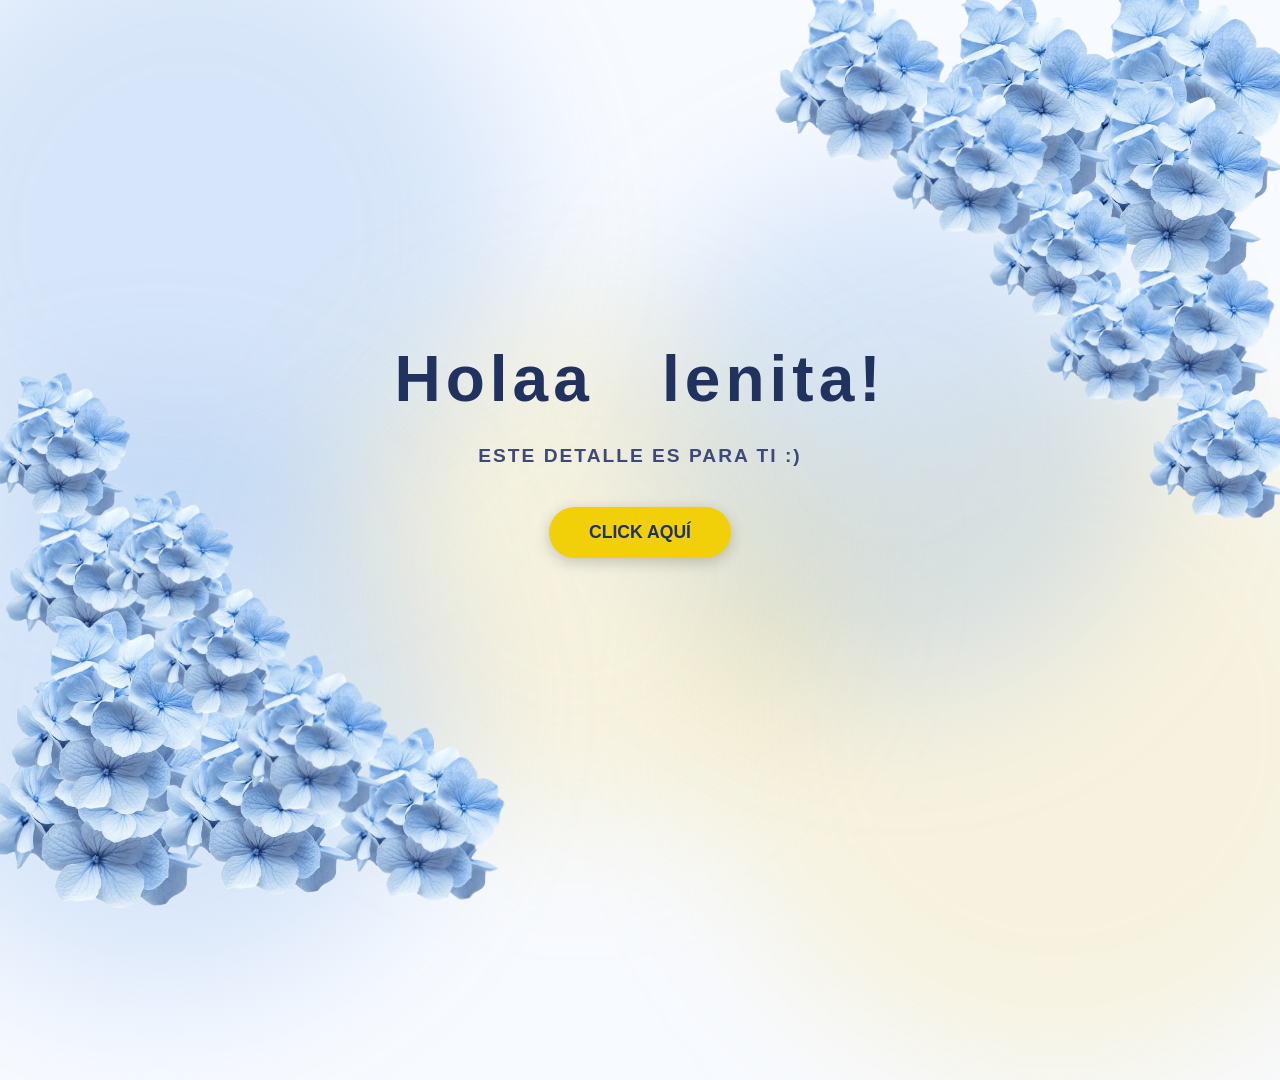
<file: index.html>
<!DOCTYPE html>
<html lang="es">
<head>
  <meta charset="UTF-8">
  <meta name="viewport" content="width=device-width, initial-scale=1.0">
  <title>Para ti</title>
  <style>
    /* --- FONDO BASE --- */
    body {
      margin: 0;
      overflow: hidden;
      font-family: Arial, sans-serif; 
      display: flex;
      flex-direction: column;
      align-items: center;
      justify-content: center;
      height: 100vh;
      background: #F7FAFF;
      position: relative;
    }

    /* --- NUBES ACUARELA ORIGINALES (Tonos Vivos Restaurados) --- */
    .nube {
      position: absolute; border-radius: 50%; filter: blur(70px); opacity: 0;
      z-index: 1; animation: aparecer 3s ease forwards; pointer-events: none;
    }
    /* Tonos azules y amarillos con la intensidad de tu imagen */
    .nube-1 { top: -10%; left: -10%; width: 50vw; height: 50vw; background: rgba(117, 169, 232, 0.25); animation-delay: 0.2s; }
    .nube-2 { bottom: -20%; right: -10%; width: 55vw; height: 55vw; background: rgba(245, 201, 40, 0.15); animation-delay: 0.5s; } /* Amarillo fuerte abajo derecha */
    .nube-3 { top: 20%; right: 10%; width: 40vw; height: 40vw; background: rgba(117, 169, 232, 0.25); animation-delay: 0.8s; }
    .nube-4 { top: 35%; left: 25%; width: 40vw; height: 40vw; background: rgba(245, 201, 40, 0.15); animation-delay: 1.1s; } /* Amarillo fuerte en el centro detrás del botón */
    .nube-5 { bottom: -10%; left: -10%; width: 45vw; height: 45vw; background: rgba(117, 169, 232, 0.25); animation-delay: 1.4s; }

    /* --- CAPA MÁGICA: LUCIÉRNAGAS Y PÉTALOS AZULES --- */
    #capa-magia {
      position: absolute; top: 0; left: 0; width: 100vw; height: 100vh;
      z-index: 3; pointer-events: none; overflow: hidden;
    }
    .luciernaga {
      position: absolute; width: 4px; height: 4px; background: #F5C928; border-radius: 50%;
      box-shadow: 0 0 10px #F5C928, 0 0 20px #F5C928; opacity: 0; 
      animation: flotarLuciernaga var(--dur) ease-in-out forwards;
    }
    @keyframes flotarLuciernaga {
      0% { transform: translate(0, 0) scale(0.5); opacity: 0; }
      20% { opacity: 0.6; }
      80% { opacity: 0.6; }
      100% { transform: translate(var(--tx), var(--ty)) scale(1.2); opacity: 0; }
    }
    .petalo-cayendo {
      position: absolute; background: #75A9E8; border-radius: 40% 60% 40% 60%;
      opacity: 0; filter: drop-shadow(0 2px 4px rgba(11, 59, 130, 0.2));
      animation: caerPetalo var(--duracion) linear forwards;
    }
    @keyframes caerPetalo {
      0% { transform: translateY(-10vh) rotate(0deg) scale(0.8); opacity: 0; }
      10% { opacity: 0.65; }
      90% { opacity: 0.65; }
      100% { transform: translateY(110vh) rotate(360deg) scale(1.1); opacity: 0; }
    }

    /* --- TUS FLORES EN LAS ESQUINAS ORIGINALES --- */
    .contenedor-flor {
      position: absolute; opacity: 0; z-index: 4;
      animation: aparecer 2s ease forwards 0.8s; pointer-events: none;
    }
    .esquina-arriba { top: 0; right: 0; }
    .esquina-abajo { bottom: 0; left: 0; }
    .flor-viento {
      position: absolute; transform-origin: center;
      animation: viento var(--duracion) ease-in-out infinite alternate var(--retraso);
    }
    @keyframes viento {
      0% { transform: rotate(calc(var(--rotacion) - 4deg)) translateY(0px); }
      50% { transform: rotate(calc(var(--rotacion) + 3deg)) translateY(-4px); }
      100% { transform: rotate(calc(var(--rotacion) - 2deg)) translateY(3px); }
    }

    /* --- TU CONTENIDO ORIGINAL EXACTO --- */
    .contenido {
      z-index: 10; display: flex; flex-direction: column; align-items: center; text-align: center;
    }
    .hola-animado {
      font-size: 4rem; letter-spacing: 5px; margin-bottom: 10px; opacity: 0;
      animation: aparecer 1s ease forwards 2s; 
    }
    .hola-animado span {
      color: #21325E; font-weight: bold; animation: encenderGlow 3s infinite alternate;
    }
    /* Tiempos en cascada originales */
    .hola-animado span:nth-child(1) { animation-delay: 2.2s; }
    .hola-animado span:nth-child(2) { animation-delay: 2.3s; }
    .hola-animado span:nth-child(3) { animation-delay: 2.4s; }
    .hola-animado span:nth-child(4) { animation-delay: 2.5s; }
    .hola-animado span:nth-child(5) { animation-delay: 2.6s; }
    .hola-animado span:nth-child(6) { animation-delay: 2.7s; } 
    .hola-animado span:nth-child(7) { animation-delay: 2.8s; }
    .hola-animado span:nth-child(8) { animation-delay: 2.9s; }
    .hola-animado span:nth-child(9) { animation-delay: 3.0s; }
    .hola-animado span:nth-child(10) { animation-delay: 3.1s; }
    .hola-animado span:nth-child(11) { animation-delay: 3.2s; }
    .hola-animado span:nth-child(12) { animation-delay: 3.3s; }
    .hola-animado span:nth-child(13) { animation-delay: 3.4s; }
    
    .subtitulo {
      font-size: 1.2rem; letter-spacing: 2px; margin-bottom: 40px; color: #3E497A;
      font-weight: bold; opacity: 0; animation: aparecerSubir 1s ease forwards 3.5s; 
    }
    
    .boton-siguiente {
      background-color: #F1D00A; color: #21325E; padding: 15px 40px; text-decoration: none;
      border-radius: 30px; font-weight: bold; font-size: 1.1rem; opacity: 0;
      box-shadow: 0 4px 15px rgba(0,0,0,0.2);
      animation: aparecerPop 0.6s cubic-bezier(0.175, 0.885, 0.32, 1.275) forwards 5s; 
      transition: all 0.3s ease;
    }
    .boton-siguiente:hover {
      background-color: #fdc500; transform: scale(1.1) !important; box-shadow: 0 0 20px rgba(241, 208, 10, 0.6);
    }

    /* --- ANIMACIONES ORIGINALES --- */
    @keyframes aparecer { from { opacity: 0; } to { opacity: 1; } }
    @keyframes aparecerSubir { from { opacity: 0; transform: translateY(20px); } to { opacity: 1; transform: translateY(0); } }
    @keyframes aparecerPop { from { opacity: 0; transform: scale(0.5); } to { opacity: 1; transform: scale(1); } }
    @keyframes encenderGlow {
      0%, 15% { color: #21325E; text-shadow: none; opacity: 0.2; }
      85%, 100% { color: #00296b; text-shadow: 0 0 15px #F1D00A, 0 0 30px #fdc500; opacity: 1; }
    }

    /* --- SECUENCIA DE SALIDA (A VIDEO.HTML) --- */
    body.despidiendo .boton-siguiente { animation: desaparecerPop 0.4s ease both !important; }
    body.despidiendo .hola-animado, body.despidiendo .subtitulo { animation: desaparecer 0.6s ease both 0.4s !important; }
    body.despidiendo .contenedor-flor { animation: desaparecerFlor 0.8s ease both 0.9s !important; }
    body.despidiendo .nube, body.despidiendo #capa-magia { animation: desaparecer 1s ease both 1.5s !important; }

    @keyframes desaparecer { from { opacity: 1; } to { opacity: 0; } }
    @keyframes desaparecerPop { from { opacity: 1; transform: scale(1); } to { opacity: 0; transform: scale(0.5); } }
    @keyframes desaparecerFlor { from { opacity: 1; transform: scale(1); } to { opacity: 0; transform: scale(0.9); } }

  </style>
</head>
<body>

  <!-- NUBES ACUARELA ORIGINALES CON TONOS VIVOS -->
  <div class="nube nube-1"></div>
  <div class="nube nube-2"></div>
  <div class="nube nube-3"></div>
  <div class="nube nube-4"></div>
  <div class="nube nube-5"></div>

  <!-- CAPA DE MAGIA (LUCIÉRNAGAS Y PÉTALOS) -->
  <div id="capa-magia"></div>

  <!-- FLORES DE ESQUINA ORIGINALES -->
  <div class="contenedor-flor esquina-arriba">
    <img src="img/flores.png" class="flor-viento" style="--rotacion: 135deg; --duracion: 6s; --retraso: 0s; width: 320px; top: -60px; right: -60px; z-index: 2;">
    <img src="img/flores.png" class="flor-viento" style="--rotacion: 90deg; --duracion: 5.5s; --retraso: 0.5s; width: 280px; top: 40px; right: -30px; z-index: 3;">
    <img src="img/flores.png" class="flor-viento" style="--rotacion: 70deg; --duracion: 5.8s; --retraso: 0.8s; width: 240px; top: 200px; right: -30px; z-index: 1;">
    <img src="img/flores.png" class="flor-viento" style="--rotacion: 50deg; --duracion: 6.5s; --retraso: 1.3s; width: 200px; top: 350px; right: -40px; z-index: 2;">
    <img src="img/flores.png" class="flor-viento" style="--rotacion: 180deg; --duracion: 6.2s; --retraso: 1s; width: 280px; top: -40px; right: 120px; z-index: 3;">
    <img src="img/flores.png" class="flor-viento" style="--rotacion: 200deg; --duracion: 5s; --retraso: 1.2s; width: 240px; top: -40px; right: 300px; z-index: 1;">
    <img src="img/flores.png" class="flor-viento" style="--rotacion: 120deg; --duracion: 5.2s; --retraso: 1.5s; width: 220px; top: 50px; right: 200px; z-index: 5;">
    <img src="img/flores.png" class="flor-viento" style="--rotacion: 45deg; --duracion: 4.8s; --retraso: 0.3s; width: 200px; top: 150px; right: 120px; z-index: 4;">
    <img src="img/flores.png" class="flor-viento" style="--rotacion: 90deg; --duracion: 5.7s; --retraso: 0.7s; width: 180px; top: 250px; right: 80px; z-index: 4;">
  </div>
  
  <div class="contenedor-flor esquina-abajo">
    <img src="img/flores.png" class="flor-viento" style="--rotacion: -45deg; --duracion: 6.1s; --retraso: 0.2s; width: 320px; bottom: -60px; left: -60px; z-index: 2;">
    <img src="img/flores.png" class="flor-viento" style="--rotacion: 0deg; --duracion: 5.4s; --retraso: 0.7s; width: 280px; bottom: 40px; left: -30px; z-index: 3;">
    <img src="img/flores.png" class="flor-viento" style="--rotacion: 20deg; --duracion: 5.7s; --retraso: 0.4s; width: 240px; bottom: 200px; left: -30px; z-index: 1;">
    <img src="img/flores.png" class="flor-viento" style="--rotacion: 40deg; --duracion: 6.4s; --retraso: 1.1s; width: 200px; bottom: 350px; left: -40px; z-index: 2;">
    <img src="img/flores.png" class="flor-viento" style="--rotacion: -90deg; --duracion: 5.9s; --retraso: 1.2s; width: 280px; bottom: -40px; left: 120px; z-index: 3;">
    <img src="img/flores.png" class="flor-viento" style="--rotacion: -110deg; --duracion: 4.9s; --retraso: 1.5s; width: 240px; bottom: -40px; left: 300px; z-index: 1;">
    <img src="img/flores.png" class="flor-viento" style="--rotacion: -60deg; --duracion: 6.3s; --retraso: 0.6s; width: 220px; bottom: 50px; left: 200px; z-index: 5;">
    <img src="img/flores.png" class="flor-viento" style="--rotacion: -135deg; --duracion: 5.1s; --retraso: 1.0s; width: 200px; bottom: 150px; left: 120px; z-index: 4;">
    <img src="img/flores.png" class="flor-viento" style="--rotacion: -90deg; --duracion: 5.6s; --retraso: 0.8s; width: 180px; bottom: 250px; left: 80px; z-index: 4;">
  </div>

  <!-- TEXTOS ORIGINALES -->
  <div class="contenido">
    <div class="hola-animado">
      <span>H</span><span>o</span><span>l</span><span>a</span><span>a</span>
      <span>&nbsp;</span>
      <span>l</span><span>e</span><span>n</span><span>i</span><span>t</span><span>a</span><span>!</span>
    </div>
    <p class="subtitulo">ESTE DETALLE ES PARA TI :)</p>
    <a href="video.html" class="boton-siguiente" id="btn-entrar">CLICK AQUÍ</a>
  </div>

  <script>
    // Generador de Luciérnagas
    const capaMagia = document.getElementById('capa-magia');
    let intervaloLuciernagas = setInterval(() => {
      const luciernaga = document.createElement('div');
      luciernaga.className = 'luciernaga';
      luciernaga.style.left = Math.random() * 100 + 'vw';
      luciernaga.style.top = Math.random() * 80 + 20 + 'vh'; 
      luciernaga.style.setProperty('--tx', (Math.random() - 0.5) * 150 + 'px');
      luciernaga.style.setProperty('--ty', -(Math.random() * 200 + 100) + 'px'); 
      luciernaga.style.setProperty('--dur', (Math.random() * 4 + 5) + 's');
      capaMagia.appendChild(luciernaga);
      setTimeout(() => luciernaga.remove(), 9000);
    }, 800);

    // Generador de Pétalos
    let intervaloPetalos = setInterval(() => {
      const petalo = document.createElement('div');
      petalo.className = 'petalo-cayendo';
      petalo.style.left = Math.random() * 100 + 'vw';
      petalo.style.background = Math.random() > 0.5 ? '#75A9E8' : '#8AB6F0';
      const size = Math.random() * 8 + 10; 
      petalo.style.width = size + 'px';
      petalo.style.height = size + 'px';
      petalo.style.setProperty('--duracion', (Math.random() * 6 + 8) + 's');
      capaMagia.appendChild(petalo);
      setTimeout(() => petalo.remove(), 14000);
    }, 1200);

    // Transición suave hacia video.html
    document.getElementById('btn-entrar').addEventListener('click', function(e) {
      e.preventDefault(); 
      const destino = this.href;
      
      document.body.classList.add('despidiendo');
      
      setTimeout(() => {
        window.location.href = destino;
      }, 2500);
    });
  </script>

</body>
</html>
</file>
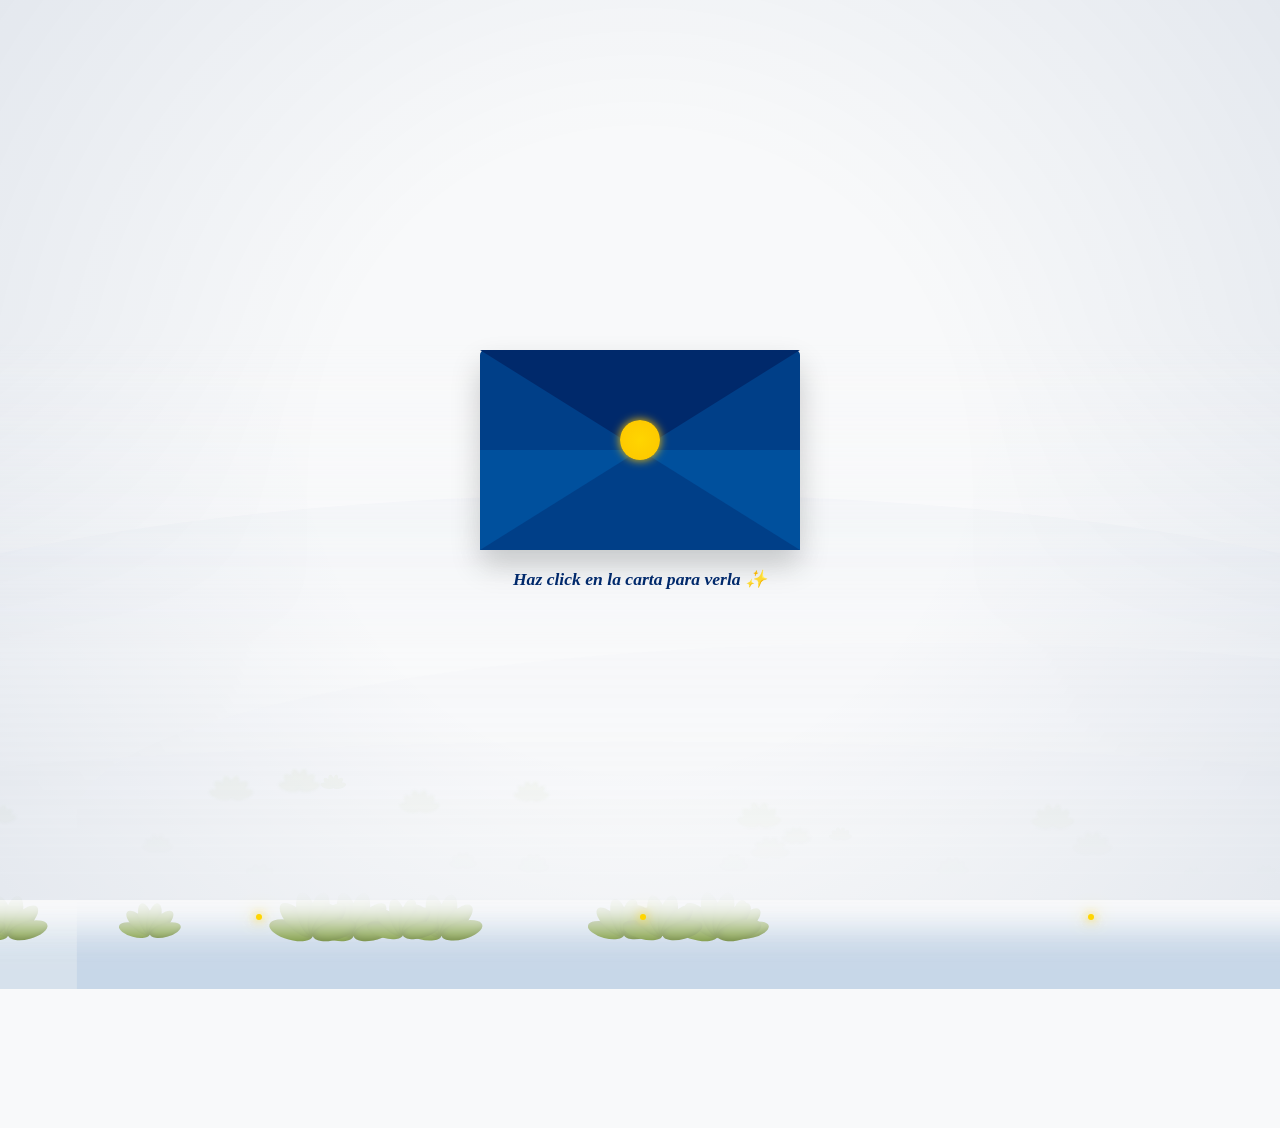
<file: carta.html>
<!DOCTYPE html>
<html lang="es">
<head>
  <meta charset="UTF-8">
  <meta name="viewport" content="width=device-width, initial-scale=1.0">
  <title>Una Carta para Ti</title>
  <style>
    :root {
      --azul-oscuro: #00296b;
      --azul-medio: #003f88;
      --azul-claro: #00509d;
      --oro-oscuro: #fdc500;
      --oro-claro: #ffd500;
      --crema: #F8F9FA;
      --verde-tallo: #556b2f;
      --verde-hoja: #6b8e23;
      --verde-pasto: #88b04b;
    }

    body {
      margin: 0; overflow: hidden; height: 100vh;
      background-color: var(--crema);
      display: flex; justify-content: center; align-items: center;
      font-family: 'Georgia', serif;
      opacity: 0;
      animation: aparecerPagina 1.5s ease forwards;
    }
    @keyframes aparecerPagina { to { opacity: 1; } }

    /* --- ZONAS DE CLIC Y FLECHAS DORADAS --- */
    .zona-clic {
      position: fixed; top: 0; width: 50vw; height: 100vh; z-index: 25; cursor: pointer; pointer-events: none;
    }
    #zona-izq { left: 0; }
    #zona-der { right: 0; }
    
    .flecha-dorada {
      position: fixed; top: 50%; transform: translateY(-50%);
      color: var(--oro-oscuro); font-size: 3.5rem; text-shadow: 0 2px 15px rgba(253, 197, 0, 0.5);
      z-index: 24; opacity: 0; transition: all 0.4s ease; pointer-events: none;
    }
    #flecha-izq { left: 40px; }
    #flecha-der { right: 40px; }
    
    .flecha-dorada.mostrar { opacity: 0.5; }
    .flecha-dorada.oculta { opacity: 0 !important; }
    
    /* Animación sutil al pasar el mouse por las mitades de la pantalla */
    #zona-izq:hover ~ #flecha-izq:not(.oculta) { opacity: 1; transform: translateY(-50%) translateX(-10px); }
    #zona-der:hover ~ #flecha-der:not(.oculta) { opacity: 1; transform: translateY(-50%) translateX(10px); }

    .efecto-tunel {
      position: absolute; top: 0; left: 0; width: 100%; height: 100%;
      background: radial-gradient(circle at center, transparent 40%, rgba(0, 41, 107, 0.08) 100%);
      pointer-events: none; z-index: 10;
    }

    /* --- CONTENEDOR CÁMARA --- */
    #escenario-camara {
      position: absolute; top: 0; left: 0; width: 100vw; height: 100vh;
      transform: scale(1.1) translateY(3vh); 
      transform-origin: bottom center;
      transition: transform 5s cubic-bezier(0.25, 1, 0.5, 1);
      z-index: 1;
    }
    #escenario-camara.revelar-paisaje {
      transform: scale(1) translateY(0);
    }

    /* --- CAPA 1: PAISAJE DE MONTAÑAS PROFUNDAS --- */
    #paisaje-montanas {
      position: absolute; bottom: 0; left: 0; width: 100%; height: 60%;
      z-index: 2; pointer-events: none;
    }
    .montana {
      position: absolute; bottom: -10%; border-radius: 50% 50% 0 0;
    }
    .m-atras { width: 140vw; height: 50vh; left: -20vw; background: rgba(0, 80, 157, 0.04); z-index: 1; }
    .m-medio { width: 120vw; height: 35vh; left: 10vw; background: rgba(0, 80, 157, 0.07); z-index: 2; }
    .m-frente { width: 150vw; height: 25vh; left: -25vw; background: rgba(0, 80, 157, 0.1); z-index: 3; }

    /* --- CAPA 2: EL SOL --- */
    #sol-contenedor {
      position: absolute; bottom: -20vh; left: 10vw;
      width: 250px; height: 250px;
      transition: transform 1.5s ease, opacity 1.5s ease;
      opacity: 0; z-index: 3;
    }
    #sol-atardecer {
      width: 100%; height: 100%; border-radius: 50%;
      background: radial-gradient(circle, #fff 10%, var(--oro-claro) 60%, var(--oro-oscuro) 100%);
      box-shadow: 0 0 60px var(--oro-oscuro), 0 0 120px var(--oro-claro);
    }
    @keyframes pulsoMagicoSol {
      0% { transform: scale(1); filter: brightness(1); }
      50% { transform: scale(1.3); filter: brightness(1.4); box-shadow: 0 0 150px #fff, 0 0 250px var(--oro-oscuro); }
      100% { transform: scale(1); filter: brightness(1.2); }
    }

    #overlay-atardecer {
      position: absolute; top: -10%; left: -10%; width: 120%; height: 120%;
      background: radial-gradient(circle at center bottom, #FFE4B5 0%, transparent 80%);
      opacity: 0; transition: opacity 1s ease; pointer-events: none; z-index: 3;
    }

    /* --- CAPA 3: NATURALEZA (CAMPO MASIVO) --- */
    #elementos-naturaleza {
      position: absolute; bottom: 0; left: 0; width: 100%; height: 100%; pointer-events: none; z-index: 4;
    }
    
    .pasto-base {
      position: absolute; bottom: 0; width: 3px; background: var(--verde-pasto);
      transform-origin: bottom center; transform: scaleY(0); transition: transform 1.5s ease;
      border-radius: 5px 5px 0 0;
    }
    
    .planta-completa { position: absolute; bottom: 0; display: flex; justify-content: center; }
    
    .hoja-base {
      position: absolute; bottom: -5px; width: 15px; height: 35px; background: var(--verde-hoja);
      border-radius: 50%; transform-origin: bottom center; transform: scale(0); transition: transform 1.5s ease;
      box-shadow: inset -2px -2px 5px rgba(0,0,0,0.2);
    }

    .tallo-alto {
      position: absolute; bottom: 0; width: 4px; background: var(--verde-tallo);
      transform-origin: bottom center; transform: scaleY(0); transition: transform 2.5s cubic-bezier(0.175, 0.885, 0.32, 1.275);
    }

    .cluster-hortensia {
      position: absolute; width: 2px; height: 2px;
      transform: scale(0); transition: transform 2.5s cubic-bezier(0.175, 0.885, 0.32, 1.275);
    }
    .flor-azul {
      position: absolute; width: 22px; height: 22px;
      background: var(--azul-claro); border-radius: 50%;
      transform: translate(-50%, -50%);
      box-shadow: inset -3px -3px 6px rgba(0, 41, 107, 0.6);
    }
    .flor-azul::after {
      content: ''; position: absolute; top: 50%; left: 50%; transform: translate(-50%, -50%);
      width: 5px; height: 5px; background: var(--oro-claro); border-radius: 50%;
    }

    /* Animaciones de Viento */
    .anim-viento { animation: vientoFino 3s infinite alternate ease-in-out; }
    .anim-viento-lento { animation: vientoFuerte 4.5s infinite alternate ease-in-out; }
    @keyframes vientoFino { from { transform: rotate(-2deg); } to { transform: rotate(2deg); } }
    @keyframes vientoFuerte { from { transform: rotate(-4deg); } to { transform: rotate(4deg); } }

    /* --- CAPA 4: LA NIEBLA MISTERIOSA --- */
    #capa-niebla {
      position: absolute; bottom: 0; left: -50%; width: 200%; height: 60%;
      background: linear-gradient(to top, var(--crema) 10%, rgba(248, 249, 250, 0.9) 50%, transparent 100%);
      filter: blur(15px); z-index: 5; opacity: 1; 
      animation: movimientoNiebla 25s infinite alternate linear;
      transition: opacity 2.5s ease-in-out; pointer-events: none;
    }
    @keyframes movimientoNiebla {
      0% { transform: translateX(0); }
      100% { transform: translateX(5vw); }
    }

    /* --- FONDOS CONTINUOS --- */
    #fondo-vivo { position: absolute; top: 0; left: 0; width: 100%; height: 100%; z-index: 15; pointer-events: none; }
    .petalo-cae {
      position: absolute; top: -50px; width: 15px; height: 15px; background: var(--azul-claro);
      border-radius: 0 50% 50% 50%; opacity: 0.4; animation: caerPetalo var(--duracion) infinite linear var(--delay);
    }
    @keyframes caerPetalo {
      0% { transform: translateY(-10vh) rotate(0deg) translateX(0); opacity: 0; }
      10% { opacity: 0.4; } 90% { opacity: 0.4; }
      100% { transform: translateY(110vh) rotate(360deg) translateX(100px); opacity: 0; }
    }
    .luciernaga {
      position: absolute; bottom: -20px; width: 6px; height: 6px; background: var(--oro-claro); border-radius: 50%;
      box-shadow: 0 0 10px var(--oro-claro), 0 0 20px var(--oro-oscuro); animation: subirMagia var(--duracion) infinite ease-in-out var(--delay);
    }
    @keyframes subirMagia {
      0% { transform: translateY(0) scale(0); opacity: 0; }
      20% { opacity: 0.8; transform: translateY(-20vh) scale(1.5); }
      80% { opacity: 0.8; transform: translateY(-80vh) scale(1); }
      100% { transform: translateY(-100vh) scale(0); opacity: 0; }
    }

    /* --- EL SOBRE Y LA CARTA --- */
    #contenedor-sobre { position: absolute; z-index: 25; cursor: pointer; transition: transform 1s ease, opacity 0.8s ease; }
    #contenedor-sobre:hover { transform: scale(1.05); }

    .sobre { position: relative; width: 320px; height: 200px; background: var(--azul-medio); border-radius: 5px; box-shadow: 0 15px 30px rgba(0,0,0,0.2); }
    .sobre::before { content: ''; position: absolute; top: 0; left: 0; border-left: 160px solid transparent; border-right: 160px solid transparent; border-top: 100px solid var(--azul-oscuro); z-index: 3; }
    .sobre::after { content: ''; position: absolute; bottom: 0; left: 0; border-left: 160px solid var(--azul-claro); border-right: 160px solid var(--azul-claro); border-bottom: 100px solid var(--azul-medio); z-index: 2; }
    .sello { position: absolute; top: 90px; left: 50%; transform: translate(-50%, -50%); width: 40px; height: 40px; background: radial-gradient(circle, var(--oro-claro), var(--oro-oscuro)); border-radius: 50%; z-index: 4; box-shadow: 0 0 10px var(--oro-oscuro); transition: opacity 0.5s ease; }
    
    .instruccion { position: absolute; bottom: -40px; left: 50%; transform: translateX(-50%); color: var(--azul-oscuro); font-size: 1.1rem; font-weight: bold; font-style: italic; white-space: nowrap; animation: latido 1.5s infinite alternate; transition: opacity 0.3s; }

    #contenedor-carta {
      position: absolute; z-index: 20; opacity: 0; pointer-events: none; transform: scale(0.8) translateY(50px);
      transition: all 1.5s cubic-bezier(0.175, 0.885, 0.32, 1.275);
    }
    #contenedor-carta.visible { opacity: 1; pointer-events: auto; transform: scale(1) translateY(0); }

    .carta {
      position: relative; width: 380px; height: 520px; background: var(--crema); border-radius: 5px;
      box-shadow: 0 0 40px rgba(0, 80, 157, 0.25), 0 15px 35px rgba(0, 41, 107, 0.15); 
      border: 2px solid var(--oro-oscuro); outline: 1px solid var(--oro-oscuro); outline-offset: -6px;
      padding: 40px 30px; overflow: hidden;
    }

    #contador-paginas { position: absolute; top: 22px; right: 25px; color: var(--azul-oscuro); font-weight: bold; font-size: 1.1rem; opacity: 0; transition: opacity 0.5s; z-index: 12;}
    
    .flor-dibujo { position: absolute; top: 25px; left: 25px; width: 40px; height: 40px; opacity: 0.8; z-index: 11;}
    .petalo { position: absolute; width: 12px; height: 12px; background: var(--azul-claro); border-radius: 50% 50% 0 50%; opacity: 0.6;}
    .p1 { top: 5px; left: 12px; transform: rotate(45deg); } .p2 { top: 12px; left: 19px; transform: rotate(135deg); }
    .p3 { top: 19px; left: 12px; transform: rotate(225deg); } .p4 { top: 12px; left: 5px; transform: rotate(315deg); }
    .centro-flor { position: absolute; top: 13px; left: 13px; width: 10px; height: 10px; background: var(--oro-oscuro); border-radius: 50%;}

    .corazon-magico { position: absolute; bottom: 25px; right: 30px; opacity: 0; color: var(--oro-oscuro); font-size: 1.8rem; animation: latidoCorazon 1.5s infinite; text-shadow: 0 0 10px var(--oro-claro); z-index: 11; transition: opacity 1s ease;}
    @keyframes latidoCorazon { 0%, 100% { transform: scale(1); } 50% { transform: scale(1.15); text-shadow: 0 0 20px var(--oro-claro); } }

    .resalte { color: var(--oro-oscuro); font-size: 1.25rem; font-weight: bold; text-shadow: 0 0 5px rgba(253, 197, 0, 0.4); font-style: normal; }
    .resalte-final { display: block; text-align: center; color: var(--oro-oscuro); font-size: 1.9rem; font-weight: bold; text-shadow: 0 0 15px rgba(253, 197, 0, 0.6); font-style: normal; margin-top: 15px; }

    .texto-carta {
      color: var(--azul-oscuro); font-size: 1.05rem; font-style: italic; height: 75%; overflow-y: hidden; text-align: left; line-height: 35px;
      background-image: repeating-linear-gradient(transparent, transparent 34px, rgba(0, 41, 107, 0.08) 34px, rgba(0, 41, 107, 0.08) 35px);
      padding-top: 5px; margin-top: 15px; position: relative; z-index: 12;
    }
    .texto-carta::-webkit-scrollbar { display: none; }

    .boton-siguiente {
      position: absolute; bottom: 8%; right: 8%; background-color: var(--oro-oscuro); color: var(--azul-oscuro); 
      padding: 15px 40px; text-decoration: none; border-radius: 30px; font-weight: bold; font-size: 1.1rem;
      box-shadow: 0 4px 15px rgba(0,0,0,0.3); transition: all 0.4s ease; opacity: 0; pointer-events: none; z-index: 30;
    }
    .boton-siguiente:hover { background-color: var(--oro-claro); transform: scale(1.1) !important; box-shadow: 0 0 20px rgba(241, 208, 10, 0.6); }
    .boton-siguiente.mostrar { animation: aparecerPop 0.6s cubic-bezier(0.175, 0.885, 0.32, 1.275) forwards; pointer-events: auto; }
    
    @keyframes aparecerPop { from { opacity: 0; transform: scale(0.5); } to { opacity: 1; transform: scale(1); } }
    @keyframes latido { from { opacity: 0.6; } to { opacity: 1; transform: translateX(-50%) scale(1.05); } }
    
    #flash { position: fixed; top: 0; left: 0; width: 100%; height: 100%; background: #fff; z-index: 99; opacity: 0; pointer-events: none; transition: opacity 0.8s ease; }
    #flash.brillar { opacity: 1; }

  </style>
</head>
<body>

  <!-- Zonas de clic y flechas doradas -->
  <div class="zona-clic" id="zona-izq" onclick="cambiarPagina(-1)"></div>
  <div class="zona-clic" id="zona-der" onclick="cambiarPagina(1)"></div>
  <div class="flecha-dorada" id="flecha-izq">&#8592;</div>
  <div class="flecha-dorada" id="flecha-der">&#8594;</div>

  <div class="efecto-tunel"></div>

  <div id="escenario-camara">
    <div id="overlay-atardecer"></div>
    
    <div id="paisaje-montanas">
      <div class="montana m-atras"></div>
      <div class="montana m-medio"></div>
      <div class="montana m-frente"></div>
    </div>

    <div id="sol-contenedor">
      <div id="sol-atardecer"></div>
    </div>
    
    <div id="elementos-naturaleza"></div>

    <div id="capa-niebla"></div>
  </div>

  <div id="fondo-vivo">
    <div class="petalo-cae" style="left: 10%; --duracion: 12s; --delay: 0s;"></div>
    <div class="petalo-cae" style="left: 30%; --duracion: 15s; --delay: 3s;"></div>
    <div class="petalo-cae" style="left: 80%; --duracion: 14s; --delay: 5s;"></div>
    <div class="luciernaga" style="left: 20%; --duracion: 10s; --delay: 1s;"></div>
    <div class="luciernaga" style="left: 50%; --duracion: 13s; --delay: 4s;"></div>
    <div class="luciernaga" style="left: 85%; --duracion: 11s; --delay: 2s;"></div>
  </div>

  <div id="flash"></div>

  <div id="contenedor-sobre" onclick="abrirCarta()">
    <div class="sobre" id="el-sobre"><div class="sello" id="sello-sobre"></div></div>
    <div class="instruccion" id="texto-instruccion">Haz click en la carta para verla ✨</div>
  </div>

  <div id="contenedor-carta">
    <div class="carta">
      <div class="flor-dibujo">
        <div class="petalo p1"></div><div class="petalo p2"></div>
        <div class="petalo p3"></div><div class="petalo p4"></div>
        <div class="centro-flor"></div>
      </div>
      <div id="contador-paginas">1 / 16</div>
      <div class="texto-carta" id="texto-destino"></div>
      <div class="corazon-magico" id="corazon">♥</div>
    </div>
  </div>

  <a href="collage.html" class="boton-siguiente" id="btn-siguiente">VER SORPRESA FINAL ✨</a>

  <script>
    const paginas = [
      `<span class="resalte">Te quiero.</span> De eso no me gustaría que tengas duda, un día me dijiste "lo mejor que me paso", estábamos en el laboratorio de computo, sentados, te dije "ah es que no te escuche bien"...`,
      `...y empezamos a jugar un poco con eso de que yo tenía dudas pero, la realidad es que si escuche bien, es solo que, desde ese día, me quede pensando en eso...<br><br>Las palabras nunca han sido mi fuerte...`,
      `...y de cierta forma me duele el hecho de saber que, simplemente no se como decirte todo esto que, no sé, ¿siento? ¿Vivo? ¿Tengo? Eres alguien muy especial para mí...`,
      `...lo mínimo que mereces es que alguien esté ahí para no solo reír y pasar tiempo, sino también para hablar, escucharte, entenderte, consolarte si es necesario.`,
      `Tal vez es muy temprano para decirtelo, tal vez me este tardando, pero yo no me estoy enamorando solamente de tu belleza física, esos ojos cafés que, entre las 11 y 2 pm se iluminan y me dejan hipnotizado...`,
      `...esa sonrisa que es tan contagiosa, tus abrazos que hacen que 2 hrs se sientan como 2 min... También me estoy enamorando del interior, esa chica de la cual ciertas personas me intentaron hacer dudar con cosas falsas o exageradas...`,
      `...y no pudieron porque al final, la verdad siempre sale a la luz. Esa chica que busca entender las cosas, esa curiosidad tuya, esos sentimientos tan bonitos que tienes, la forma en la que escribes cada cosa que sientes, piensas o vives, tu forma de ver y hablar, tus expresiones...`,
      `Yo te quiero tanto, y quiero cuidar todo eso bueno que tienes, y también ayudarte a mejorar impulsarte a ser mejor, que te sientas segura y con confianza, que te sientas no solo querida, sino amada...`,
      `Quiero que sepas que habrán momentos tensos, momentos donde pareciera que estamos mal, pero yo siempre estaré dispuesto a conversar y arreglar sea cual sea el problema, porque te quiero tanto que preferiría mil veces el bien en nosotros, antes que una relación mal llevada...`,
      `...y sería muy superficial de mi parte solo hablar/estar cuando las cosas esten bien.<br><br>Cada noche, cada mañana, cada que puedo le oro a Dios por ti, por mi, por nosotros, independientemente de lo que tenga el para nuestras vidas, yo pido por lo mejor para ti...`,
      `...y me gustaría ser esa persona que te acompañe no solo hoy, no solo mañana, sino que, así como los cisnes, me gustaría estar contigo el resto de mi vida, pero si no soy yo...`,
      `...al menos quiero que sepas que el deseo de mi corazón y mis oraciones es que puedas vivir esa vida que me estoy imaginando con la persona que te hará feliz (ojalá pueda ser yo).`,
      `La paciencia es una virtud, y esto que estamos teniendo es algo por la cual voy a hacer mucho uso, yo intentaré hacer las cosas bien, sin apresurarlas, sin obligarte a hacer algo que no quieras...`,
      `...y si en algún punto sientes alguna incomodidad, no dudes en hacermelo saber, porque tal vez tenga miedo a perderte, pero tengo más miedo el lastimarte o el hacerte mal, es algo que no me perdonaría a mi mismo.`,
      `Se que hay chicas más bonitas que tu, más graciosas, o más inteligentes, se que hay chicas que pudieran mostrar más cosas, pero quiero que sepas que yo te elijo a ti, tu fuiste, eres y serás mi primera y única opción, no hay nadie más, porque solo tengo ojos para ti.`,
      `No sé si ya te lo he dicho pero, me gustas y hoy puedo decirte que te quiero, te quiero mucho lenita, pero como te dije el otro día, en algún punto me encantaría decirte que... Te amo.</span>`
    ];

    let paginaActual = 0;
    let timeoutEscritura;

    function construirNaturaleza() {
      const escenario = document.getElementById('elementos-naturaleza');
      
      for(let i=0; i<60; i++) {
        let pasto = document.createElement('div');
        pasto.className = 'pasto-base anim-viento';
        pasto.style.left = (Math.random() * 100) + 'vw';
        pasto.style.height = (Math.random() * 50 + 20) + 'px';
        pasto.style.animationDelay = (Math.random() * 3) + 's';
        escenario.appendChild(pasto);
      }

      for(let i=0; i<20; i++) { crearPlanta(escenario, true); }
      for(let i=0; i<12; i++) { crearPlanta(escenario, false); }
    }

    function crearPlanta(escenario, esFondo) {
      let planta = document.createElement('div');
      planta.className = 'planta-completa anim-viento-lento';
      planta.style.left = (Math.random() * 95) + 'vw';
      planta.style.animationDelay = (Math.random() * 4) + 's';

      if (esFondo) {
        planta.style.zIndex = "1";
        planta.style.filter = "blur(2px)";
        planta.style.transform = `scale(${Math.random() * 0.3 + 0.3})`;
        planta.style.bottom = (Math.random() * 10 + 5) + 'vh'; 
      } else {
        planta.style.zIndex = "3";
        planta.style.transform = `scale(${Math.random() * 0.4 + 0.8})`;
      }

      for(let h=0; h<6; h++) {
        let hoja = document.createElement('div');
        hoja.className = 'hoja-base';
        hoja.style.transform = `rotate(${h * 30 - 75}deg)`;
        planta.appendChild(hoja);
      }

      let tallo = document.createElement('div');
      tallo.className = 'tallo-alto';
      let altTallo = Math.random() * 60 + 120;
      tallo.style.height = altTallo + 'px';

      let cluster = document.createElement('div');
      cluster.className = 'cluster-hortensia';
      cluster.style.bottom = (altTallo - 10) + 'px'; 

      let numFlores = esFondo ? 25 : 45;
      let radioCluster = esFondo ? 25 : 35; 

      for(let f=0; f<numFlores; f++) {
        let flor = document.createElement('div');
        flor.className = 'flor-azul';
        
        let r = Math.sqrt(Math.random()) * radioCluster;
        let theta = Math.random() * 2 * Math.PI;
        let x = r * Math.cos(theta);
        let y = r * Math.sin(theta);

        flor.style.left = `calc(50% + ${x}px)`;
        flor.style.top = `calc(50% + ${y}px)`;
        
        if(Math.random() > 0.6) { flor.style.background = '#74b4e0'; }
        if(Math.random() > 0.8) { flor.style.background = '#e6f2ff'; }
        
        cluster.appendChild(flor);
      }

      planta.appendChild(tallo);
      planta.appendChild(cluster);
      escenario.appendChild(planta);
    }
    
    construirNaturaleza();

    function actualizarEntorno() {
      let progreso = paginaActual / (paginas.length - 1); 

      document.getElementById('overlay-atardecer').style.opacity = progreso * 0.6;

      let solContenedor = document.getElementById('sol-contenedor');
      solContenedor.style.opacity = 0.2 + (progreso * 0.6);
      solContenedor.style.transform = `translate(${progreso * 65}vw, -${progreso * 50}vh)`;

      let pastos = document.querySelectorAll('.pasto-base');
      pastos.forEach(p => {
        let pEscala = Math.max(0, Math.min(1, (progreso - 0.1) * 3));
        p.style.transform = `scaleY(${pEscala})`;
      });

      let hojas = document.querySelectorAll('.hoja-base');
      hojas.forEach((h, index) => {
        let hEscala = Math.max(0, Math.min(1, (progreso - 0.3) * 2.5));
        h.style.transform = `scale(${hEscala}) rotate(${(index % 6) * 30 - 75}deg)`;
      });
    }

    function abrirCarta() {
      const sobre = document.getElementById('contenedor-sobre');
      const instruccion = document.getElementById('texto-instruccion');
      const flash = document.getElementById('flash');
      const carta = document.getElementById('contenedor-carta');
      const corazon = document.getElementById('corazon');
      const contador = document.getElementById('contador-paginas');
      
      const zonaIzq = document.getElementById('zona-izq');
      const zonaDer = document.getElementById('zona-der');
      const flechaIzq = document.getElementById('flecha-izq');
      const flechaDer = document.getElementById('flecha-der');

      instruccion.style.opacity = '0';
      sobre.style.transform = 'scale(1.2)';
      
      setTimeout(() => {
        flash.classList.add('brillar');
        setTimeout(() => {
          sobre.style.display = 'none'; 
          flash.classList.remove('brillar');
          
          setTimeout(() => {
            carta.classList.add('visible'); 
            setTimeout(() => {
              corazon.style.opacity = '1'; 
              contador.style.opacity = '1';
              
              zonaIzq.style.pointerEvents = 'auto';
              zonaDer.style.pointerEvents = 'auto';
              flechaIzq.classList.add('mostrar');
              flechaDer.classList.add('mostrar');
              
              escribirPagina(); 
            }, 800);
          }, 500);
        }, 400); 
      }, 400); 
    }

    function escribirPagina() {
      const contenedorTexto = document.getElementById('texto-destino');
      const textoActual = paginas[paginaActual];
      let i = 0;
      
      contenedorTexto.innerHTML = ""; 
      clearTimeout(timeoutEscritura);

      document.getElementById('contador-paginas').innerText = (paginaActual + 1) + " / " + paginas.length;
      
      if (paginaActual === 0) {
        document.getElementById('flecha-izq').classList.add('oculta');
      } else {
        document.getElementById('flecha-izq').classList.remove('oculta');
      }

      if (paginaActual === paginas.length - 1) {
        document.getElementById('flecha-der').classList.add('oculta');
      } else {
        document.getElementById('flecha-der').classList.remove('oculta');
      }

      function teclear() {
        if (i < textoActual.length) {
          if (textoActual.charAt(i) === '<') {
            let etiqueta = "";
            while (textoActual.charAt(i) !== '>' && i < textoActual.length) {
              etiqueta += textoActual.charAt(i); i++;
            }
            etiqueta += '>'; i++; 
            contenedorTexto.innerHTML += etiqueta;
            timeoutEscritura = setTimeout(teclear, 0); 
          } else {
            contenedorTexto.innerHTML += textoActual.charAt(i);
            i++;
            timeoutEscritura = setTimeout(teclear, Math.random() * 10 + 5);
          }
        } else {
          if (paginaActual === paginas.length - 1) {
            setTimeout(() => { document.getElementById('btn-siguiente').classList.add('mostrar'); }, 800);
          }
        }
      }
      teclear();
    }

    function cambiarPagina(direccion) {
      const nuevaPagina = paginaActual + direccion;
      if (nuevaPagina >= 0 && nuevaPagina < paginas.length) {
        paginaActual = nuevaPagina;
        actualizarEntorno(); 
        escribirPagina();
      }
    }
    
    document.addEventListener('keydown', (e) => {
      if (e.key === 'ArrowLeft') cambiarPagina(-1);
      if (e.key === 'ArrowRight' || e.key === ' ') cambiarPagina(1);
    });

    // --- TRANSICIÓN FINAL SUAVE ---
    document.getElementById('btn-siguiente').addEventListener('click', function(e) {
      e.preventDefault(); 
      const destino = this.href;
      
      // Bloquear navegación por si acaso
      document.getElementById('zona-izq').style.pointerEvents = 'none';
      document.getElementById('zona-der').style.pointerEvents = 'none';
      document.getElementById('flecha-izq').classList.remove('mostrar');
      document.getElementById('flecha-der').classList.remove('mostrar');
      
      // Ocultar botón por completo de inmediato
      this.style.opacity = '0';
      this.style.pointerEvents = 'none';
      this.classList.remove('mostrar');
      setTimeout(() => this.style.display = 'none', 500);

      document.getElementById('contenedor-carta').style.opacity = '0';
      document.getElementById('contenedor-carta').style.transform = 'scale(0.8) translateY(50px)';

      setTimeout(() => {
        document.getElementById('escenario-camara').classList.add('revelar-paisaje');
      }, 500);
      
      setTimeout(() => {
        document.getElementById('sol-atardecer').style.animation = "pulsoMagicoSol 1.5s ease-out";
        document.getElementById('capa-niebla').style.opacity = '0'; 
      }, 1000);

      setTimeout(() => {
        let plantas = document.querySelectorAll('.planta-completa');
        plantas.forEach((planta, tIdx) => {
          setTimeout(() => {
            planta.querySelector('.tallo-alto').style.transform = 'scaleY(1)'; 
            planta.querySelector('.cluster-hortensia').style.transform = 'scale(1)';
          }, Math.random() * 800); 
        });
      }, 1500);

      setTimeout(() => {
        // FADE OUT suave global para los fondos vivos
        document.getElementById('fondo-vivo').style.transition = "opacity 2s ease";
        document.getElementById('fondo-vivo').style.opacity = "0";
        document.getElementById('overlay-atardecer').style.transition = "opacity 2s ease";
        document.getElementById('overlay-atardecer').style.opacity = "0";

        // Desvanecimiento estático
        let todosElementos = document.querySelectorAll('.planta-completa, .pasto-base, #sol-contenedor, .montana');
        let arrayElementos = Array.from(todosElementos);
        
        arrayElementos.sort(() => Math.random() - 0.5);

        arrayElementos.forEach((el, index) => {
          setTimeout(() => {
            el.style.transition = "opacity 0.8s ease, transform 0.8s ease";
            el.style.opacity = "0";
            el.style.transform = "translateY(30px)";
          }, index * 25);
        });

        setTimeout(() => {
          document.body.style.transition = "opacity 1.5s ease";
          document.body.style.opacity = "0";
          setTimeout(() => { window.location.href = destino; }, 1500); 
        }, arrayElementos.length * 25 + 1000);

      }, 6500); 
    });
  </script>
</body>
</html>
</file>
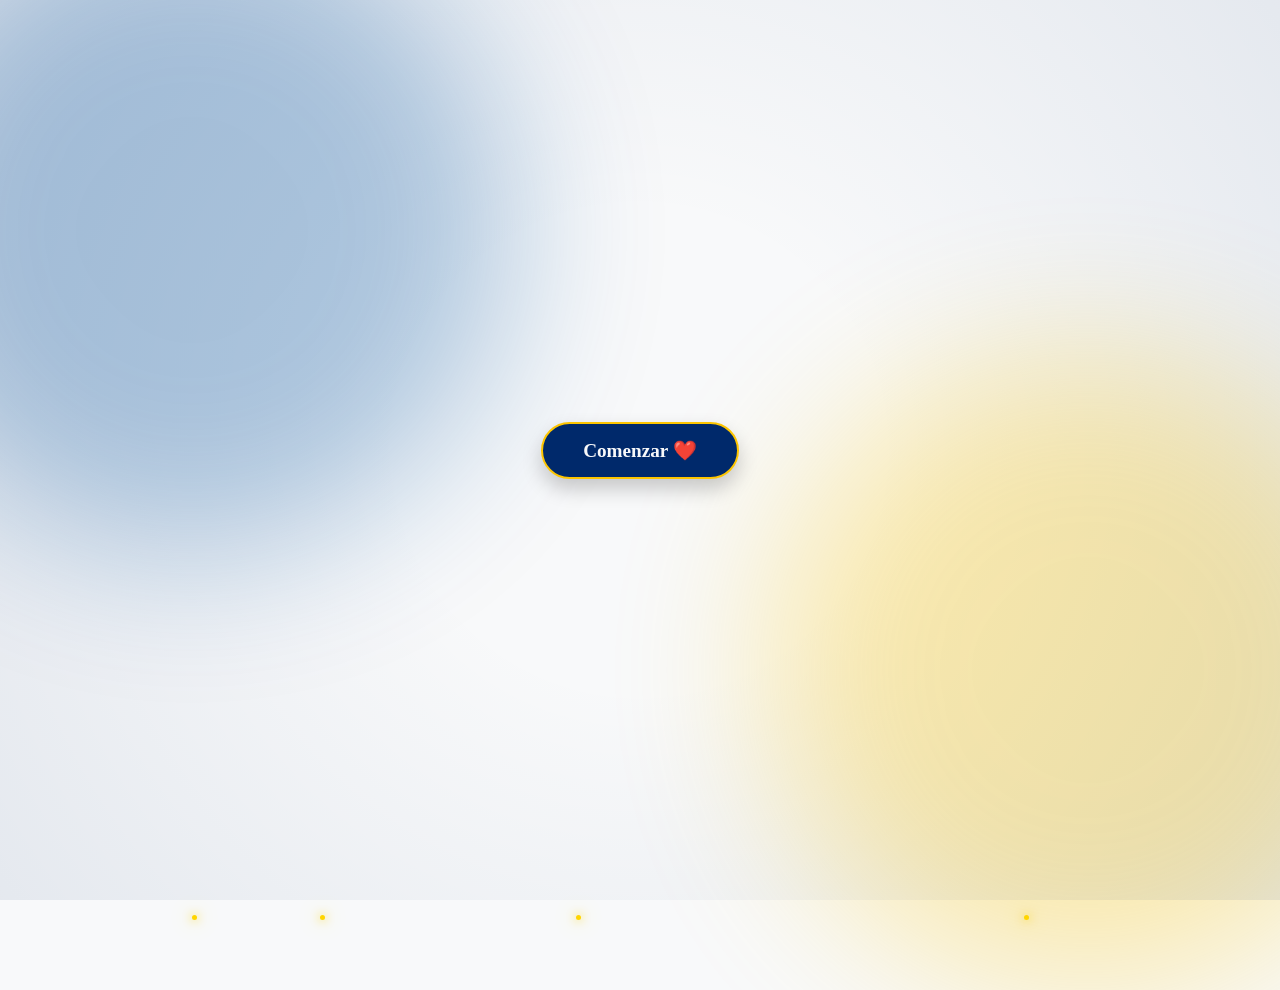
<file: collage.html>
<!DOCTYPE html>
<html lang="es">
<head>
  <meta charset="UTF-8">
  <meta name="viewport" content="width=device-width, initial-scale=1.0">
  <title>Nuestra Historia</title>
  <style>
    :root {
      --azul-oscuro: #00296b;
      --azul-medio: #003f88;
      --azul-claro: #00509d;
      --oro-oscuro: #fdc500;
      --oro-claro: #ffd500;
      --crema: #F8F9FA;
      --verde-tallo: #556b2f;
      --verde-hoja: #6b8e23;
    }

    body {
      margin: 0; overflow: hidden; height: 100vh;
      background-color: var(--crema);
      display: flex; justify-content: center; align-items: center;
      font-family: 'Georgia', serif;
    }

    /* --- FONDO VIVO (VISIBLE DESDE EL INICIO) --- */
    .efecto-tunel { position: absolute; top: 0; left: 0; width: 100%; height: 100%; background: radial-gradient(circle at center, transparent 30%, rgba(0, 41, 107, 0.08) 100%); pointer-events: none; z-index: 1; }
    .luz-fondo { position: absolute; border-radius: 50%; filter: blur(80px); opacity: 0.3; animation: respirarLuz 8s infinite alternate ease-in-out; pointer-events: none; z-index: 0; }
    .luz-azul { top: -10%; left: -10%; width: 50vw; height: 50vw; background: var(--azul-claro); }
    .luz-oro { bottom: -10%; right: -10%; width: 50vw; height: 50vw; background: var(--oro-oscuro); animation-delay: 4s; }
    @keyframes respirarLuz { 0% { transform: scale(1); opacity: 0.2; } 100% { transform: scale(1.2); opacity: 0.4; } }
    .luciernaga { position: absolute; bottom: -20px; width: 5px; height: 5px; background: var(--oro-claro); border-radius: 50%; box-shadow: 0 0 10px var(--oro-claro), 0 0 20px var(--oro-oscuro); animation: subirMagia var(--duracion) infinite ease-in-out var(--delay); z-index: 2; pointer-events: none; }
    @keyframes subirMagia { 0% { transform: translateY(0) scale(0); opacity: 0; } 20% { opacity: 0.6; transform: translateY(-20vh) scale(1); } 80% { opacity: 0.6; transform: translateY(-80vh) scale(1); } 100% { transform: translateY(-100vh) scale(0); opacity: 0; } }

    /* --- ZONAS DE CLIC EN PANTALLA --- */
    .zona-clic {
      position: fixed; top: 0; width: 50vw; height: 100vh; z-index: 15; cursor: pointer; pointer-events: none;
    }
    #zona-izq { left: 0; }
    #zona-der { right: 0; }

    /* =========================================
       1. INTRO CINEMÁTICA
       ========================================= */
    #intro-cinematica {
      position: fixed; top: 0; left: 0; width: 100vw; height: 100vh;
      z-index: 100; display: flex; justify-content: center; align-items: center;
      transition: opacity 2.5s ease-in-out; 
    }

    #btn-comenzar {
      background: var(--azul-oscuro); color: var(--crema); border: 2px solid var(--oro-oscuro);
      border-radius: 30px; padding: 15px 40px; font-size: 1.2rem; font-weight: bold; font-family: 'Georgia', serif;
      cursor: pointer; box-shadow: 0 10px 20px rgba(0,0,0,0.2); transition: all 0.3s; z-index: 105;
      animation: latidoInicial 2s infinite alternate ease-in-out;
    }
    #btn-comenzar:hover { transform: scale(1.1) !important; background: var(--azul-medio); box-shadow: 0 15px 30px rgba(253, 197, 0, 0.4); animation: none; }
    @keyframes latidoInicial { from { transform: scale(1); } to { transform: scale(1.05); } }

    #muro-fotos { position: absolute; top: 0; left: 0; width: 100%; height: 100%; z-index: 101; pointer-events: none; overflow: hidden; transition: filter 2s ease; }
    .foto-muro { position: absolute; object-fit: cover; border: 4px solid #fff; border-bottom: 12px solid #fff; box-shadow: 0 15px 25px rgba(0,0,0,0.4); opacity: 0; transform: scale(0.3) translate(-50%, -50%); transform-origin: top left; animation: estamparFoto 0.5s cubic-bezier(0.175, 0.885, 0.32, 1.275) forwards; }
    @keyframes estamparFoto { to { opacity: 0.85; transform: scale(1) translate(-50%, -50%) rotate(var(--rot)); } }

    #muro-textos { position: absolute; top: 0; left: 0; width: 100%; height: 100%; z-index: 102; pointer-events: none; }
    .texto-destello { position: absolute; color: #fff; font-size: 3.5rem; font-weight: bold; font-style: italic; text-align: center; text-shadow: 0 0 20px var(--azul-claro), 0 5px 15px rgba(0,0,0,0.8); opacity: 0; transform: translate(-50%, -50%) scale(0.5); animation: flashTexto 2.5s ease-in-out forwards; }
    @keyframes flashTexto { 0% { opacity: 0; transform: translate(-50%, -50%) scale(0.8); filter: blur(10px); } 20% { opacity: 1; transform: translate(-50%, -50%) scale(1.1); filter: blur(0); text-shadow: 0 0 40px var(--oro-claro), 0 0 20px #fff; } 80% { opacity: 1; transform: translate(-50%, -50%) scale(1); filter: blur(0); } 100% { opacity: 0; transform: translate(-50%, -50%) scale(1.05); filter: blur(10px); } }

    /* --- GALERÍA PRINCIPAL --- */
    #galeria-container {
      position: relative; z-index: 20; /* Elevamos el z-index por encima de las zonas de clic */
      display: flex; flex-direction: row; align-items: center; justify-content: center;
      gap: 50px; width: 90%; max-width: 1000px; 
      opacity: 0; transform: scale(0.9);
      transition: opacity 3s ease, transform 3s cubic-bezier(0.25, 1, 0.5, 1);
      pointer-events: none; /* Permitimos que los clics traspasen a la capa de fondo */
    }
    #galeria-container.visible { opacity: 1; transform: scale(1); }

    .pila-fotos { position: relative; width: 400px; height: 450px; perspective: 1000px; }
    .foto-fondo { position: absolute; top: 0; left: 0; width: 100%; height: 100%; background: #fff; border-radius: 10px; box-shadow: 0 10px 20px rgba(0,0,0,0.15); }
    .ff-1 { transform: rotate(-4deg) translate(-10px, 10px); z-index: 1; background: #eef2f5;}
    .ff-2 { transform: rotate(3deg) translate(10px, 5px); z-index: 2; background: #fdfdfd;}
    #foto-activa-container { position: absolute; top: 0; left: 0; width: 100%; height: 100%; background: #fff; border-radius: 10px; padding: 15px; box-sizing: border-box; box-shadow: 0 15px 35px rgba(0, 41, 107, 0.3); z-index: 3; }
    #imagen-activa { width: 100%; height: 100%; object-fit: cover; border-radius: 5px; }

    .panel-derecho { display: flex; flex-direction: column; width: 450px; animation: flotarSutil 4s infinite alternate ease-in-out; }
    @keyframes flotarSutil { from { transform: translateY(0); } to { transform: translateY(-8px); } }
    .tarjeta-texto { background: var(--azul-oscuro); border: 2px solid var(--oro-oscuro); border-radius: 15px; padding: 40px 35px; box-shadow: 0 20px 40px rgba(0, 0, 0, 0.3); position: relative; min-height: 250px; display: flex; align-items: center; justify-content: center; }
    .tarjeta-texto::before { content: ''; position: absolute; top: 8px; left: 8px; right: 8px; bottom: 8px; border: 1px solid rgba(253, 197, 0, 0.4); border-radius: 10px; pointer-events: none; }
    #texto-activo { color: var(--crema); font-size: 1.15rem; line-height: 1.7; text-align: center; font-style: italic; text-shadow: 0 2px 4px rgba(0,0,0,0.5); }
    
    /* --- CONTROLES Y FLECHAS --- */
    .controles { display: flex; justify-content: space-between; align-items: center; margin-top: 25px; position: relative; z-index: 25; }
    .indicador { color: var(--azul-oscuro); font-weight: bold; font-size: 1.1rem; letter-spacing: 2px; }
    
    .flecha-dorada {
      color: var(--oro-oscuro); font-size: 2.5rem; cursor: pointer; transition: all 0.3s ease;
      text-shadow: 0 2px 10px rgba(0,0,0,0.3); user-select: none;
      pointer-events: auto; /* Restablecemos el clic específicamente para las flechas */
    }
    .flecha-dorada:hover { color: var(--oro-claro); transform: scale(1.2); text-shadow: 0 2px 15px rgba(253, 197, 0, 0.6); }
    .flecha-dorada.oculto { opacity: 0; pointer-events: none; }

    /* EL BOTÓN FINAL */
    #btn-ver-final { 
      position: absolute; right: 0; background: var(--oro-oscuro); color: var(--azul-oscuro); border: none; border-radius: 25px; padding: 10px 25px; font-weight: bold; font-size: 1rem; cursor: pointer; transition: all 0.5s ease; box-shadow: 0 4px 15px rgba(0,0,0,0.3); 
      opacity: 0; pointer-events: none; z-index: 30; 
    }
    #btn-ver-final.mostrar { 
      opacity: 1; pointer-events: auto; /* Restablecemos el clic para el botón */
      transform: scale(1.05); animation: latidoBtn 1.5s infinite alternate; 
    }
    @keyframes latidoBtn { from { transform: scale(1); box-shadow: 0 0 10px var(--oro-oscuro); } to { transform: scale(1.1); box-shadow: 0 0 20px var(--oro-claro); } }

    .transicion-suave { transition: opacity 0.5s ease-in-out, transform 0.5s cubic-bezier(0.25, 1, 0.5, 1); opacity: 1; transform: translateY(0); }
    .oculto { opacity: 0 !important; transform: translateY(20px) !important; }

    /* --- EL GRAN FINAL --- */
    #gran-final-container { position: fixed; top: 0; left: 0; width: 100vw; height: 100vh; z-index: 50; display: none; overflow: hidden; }
    #cielo-fuegos { position: absolute; top: 0; left: 0; width: 100%; height: 100%; z-index: 1; pointer-events: none; }
    .fuego-destello { position: absolute; width: 20px; height: 20px; background: #fff; border-radius: 50%; transform: translate(-50%, -50%); opacity: 0; animation: flash 0.3s ease-out forwards; }
    @keyframes flash { 0% { transform: translate(-50%, -50%) scale(0.5); opacity: 1; box-shadow: 0 0 50px #fff; } 100% { transform: translate(-50%, -50%) scale(3); opacity: 0; } }
    .fuego-particula { position: absolute; border-radius: 50%; opacity: 0; animation: explosion 1.5s cubic-bezier(0.25, 1, 0.5, 1) forwards; }
    @keyframes explosion { 0% { transform: translate(0, 0) scale(1.5); opacity: 1; filter: brightness(2); } 70% { opacity: 0.8; } 100% { transform: translate(var(--tx), var(--ty)) scale(0); opacity: 0; } }
    
    #jardin-enredaderas { position: absolute; top: -5vh; left: 5vw; width: 90vw; height: 85vh; display: flex; justify-content: space-around; z-index: 5; }
    .enredadera { position: relative; width: 3px; background: var(--verde-tallo); height: 0; transition: height 2.5s ease-out; display: flex; flex-direction: column; align-items: center; justify-content: flex-start; gap: 3vh; padding-top: 8vh; }
    .marco-colgado { position: relative; width: clamp(60px, 11vw, 120px); height: clamp(60px, 11vw, 120px); background: #fff; padding: 4px; border-radius: 8px; box-shadow: 0 10px 25px rgba(0,0,0,0.4); opacity: 0; transform: scale(0.2) rotate(-10deg); transform-origin: top center; transition: all 0.8s cubic-bezier(0.175, 0.885, 0.32, 1.275); }
    .marco-colgado::before { content: ''; position: absolute; top: -15px; left: 50%; transform: translateX(-50%); width: 2px; height: 15px; background: var(--verde-tallo); }
    .marco-colgado img { width: 100%; height: 100%; object-fit: cover; border-radius: 4px; }
    .marco-colgado.aparecer { opacity: 1; transform: scale(1) rotate(0deg); }
    .marco-colgado.balanceo { animation: swing 4s infinite alternate ease-in-out; }
    @keyframes swing { 0% { transform: rotate(-4deg); } 100% { transform: rotate(4deg); } }

    #tarjeta-final-ancha { position: absolute; bottom: -100%; left: 50%; transform: translateX(-50%); width: 60%; max-width: 600px; background: var(--azul-oscuro); border: 2px solid var(--oro-oscuro); border-radius: 20px; padding: 30px 40px; box-shadow: 0 20px 50px rgba(0,0,0,0.6), inset 0 0 20px rgba(0,0,0,0.3); text-align: center; z-index: 20; transition: bottom 1.5s cubic-bezier(0.175, 0.885, 0.32, 1.275); }
    #tarjeta-final-ancha.subir { bottom: 10vh; }
    #tarjeta-final-ancha h1 { color: var(--oro-claro); margin: 0 0 10px 0; font-size: 2.5rem; text-shadow: 0 0 15px rgba(253, 197, 0, 0.6); }
    .resalte-txt { color: var(--crema); font-size: 1.5rem; font-style: italic; font-weight: bold; }

    #ramo-esquina { position: absolute; bottom: -20px; right: 5vw; width: 200px; height: 280px; z-index: 25; pointer-events: none; }
    .jarron-cristal { position: absolute; bottom: 0; left: 50%; transform: translateX(-50%); width: 80px; height: 120px; background: linear-gradient(to right, rgba(255,255,255,0.1), rgba(255,255,255,0.4), rgba(255,255,255,0.1)); border: 2px solid rgba(255,255,255,0.5); border-radius: 10px 10px 30px 30px; box-shadow: inset 0 -10px 20px rgba(0,0,0,0.1), 0 10px 15px rgba(0,0,0,0.2); opacity: 0; transition: opacity 1s ease 3s; }
    .hoja-ramo { position: absolute; bottom: 90px; left: 50%; width: 40px; height: 80px; background: var(--verde-hoja); border-radius: 50% 0 50% 0; transform-origin: bottom left; opacity: 0; transition: opacity 1s ease, transform 1s cubic-bezier(0.175, 0.885, 0.32, 1.275); box-shadow: inset -5px -5px 10px rgba(0,0,0,0.3); }
    .cluster-ramo { position: absolute; bottom: 100px; left: 50%; width: 2px; height: 2px; }
    .flor-azul-ramo { position: absolute; width: 25px; height: 25px; background: var(--azul-claro); border-radius: 50%; transform: translate(-50%, -50%); box-shadow: inset -3px -3px 6px rgba(0, 41, 107, 0.6); }
    .flor-azul-ramo::after { content: ''; position: absolute; top: 50%; left: 50%; transform: translate(-50%, -50%); width: 6px; height: 6px; background: var(--oro-claro); border-radius: 50%; }

    @media (max-width: 900px) {
      #galeria-container { flex-direction: column; gap: 30px; margin-top: 20px; }
      .pila-fotos { width: 320px; height: 360px; }
      .panel-derecho { width: 90%; max-width: 400px; }
      .tarjeta-texto { padding: 30px 20px; min-height: 180px; }
      #tarjeta-final-ancha { width: 85%; padding: 25px; bottom: -120%; }
      #tarjeta-final-ancha h1 { font-size: 1.8rem; }
      .resalte-txt { font-size: 1.2rem; }
      #ramo-esquina { right: -20px; transform: scale(0.7); }
      .texto-destello { font-size: 2.2rem; }
    }
  </style>
</head>
<body>

  <!-- Zonas de clic interactivo en pantalla -->
  <div class="zona-clic" id="zona-izq" onclick="cambiarFoto(-1)"></div>
  <div class="zona-clic" id="zona-der" onclick="cambiarFoto(1)"></div>

  <audio id="musica-fondo" loop>
    <source src="cancion.mp3" type="audio/mpeg">
  </audio>

  <div class="luz-fondo luz-azul"></div>
  <div class="luz-fondo luz-oro"></div>
  <div class="efecto-tunel"></div>
  <div class="luciernaga" style="left: 15%; --duracion: 12s; --delay: 0s;"></div>
  <div class="luciernaga" style="left: 45%; --duracion: 15s; --delay: 3s;"></div>
  <div class="luciernaga" style="left: 80%; --duracion: 11s; --delay: 1s;"></div>
  <div class="luciernaga" style="left: 25%; --duracion: 14s; --delay: 5s;"></div>

  <div id="intro-cinematica">
    <button id="btn-comenzar" onclick="iniciarExperiencia()">Comenzar ❤️</button>
    <div id="muro-fotos"></div>
    <div id="muro-textos"></div>
  </div>

  <div id="galeria-container">
    <div class="pila-fotos">
      <div class="foto-fondo ff-1"></div>
      <div class="foto-fondo ff-2"></div>
      <div id="foto-activa-container" class="transicion-suave">
        <img id="imagen-activa" src="" alt="Nuestra Foto">
      </div>
    </div>
    <div class="panel-derecho">
      <div class="tarjeta-texto transicion-suave" id="tarjeta-texto">
        <div id="texto-activo"></div>
      </div>
      <div class="controles">
        <div class="flecha-dorada" id="btn-atras" onclick="cambiarFoto(-1)">&#8592;</div>
        <div class="indicador" id="contador-fotos">1 / 19</div>
        <div class="flecha-dorada" id="btn-adelante" onclick="cambiarFoto(1)">&#8594;</div>
        <button id="btn-ver-final" onclick="iniciarGranFinal()">Ver Final ✨</button>
      </div>
    </div>
  </div>

  <div id="gran-final-container">
    <div id="cielo-fuegos"></div>
    <div id="jardin-enredaderas"></div>
    <div id="ramo-esquina"></div>
    <div id="tarjeta-final-ancha">
      <h1>¡Feliz Cumpleaños Lenita!</h1>
      <p class="resalte-txt">Te quiero muchooo ❤️</p>
    </div>
  </div>

  <script>
    const totalFotosFlash = 66; 
    const mensajesRáfaga = [
      "Cada risa...", 
      "Cada mirada...", 
      "Cada momento...", 
      "Las turbulencias...", 
      "Las victorias...", 
      "Todo nos trajo aquí.", 
      "Nuestra historia", 
      "19 años"
    ];

    function iniciarExperiencia() {
      document.getElementById('btn-comenzar').style.display = 'none';
      const musica = document.getElementById('musica-fondo');
      musica.volume = 0.6;
      musica.play();

      const muroFotos = document.getElementById('muro-fotos');
      let contadorFoto = 1;
      
      let intervaloFotos = setInterval(() => {
        let img = document.createElement('img');
        img.src = `img/flash/${contadorFoto}.jpg`;
        img.className = 'foto-muro';
        
        let size = Math.random() * 120 + 120; 
        img.style.width = size + 'px';
        img.style.height = size + 'px';
        img.style.left = (Math.random() * 90 + 5) + 'vw';
        img.style.top = (Math.random() * 90 + 5) + 'vh';
        img.style.setProperty('--rot', (Math.random() * 60 - 30) + 'deg');

        muroFotos.appendChild(img);
        contadorFoto++;
        
        if(contadorFoto > totalFotosFlash) {
          clearInterval(intervaloFotos);
          setTimeout(() => {
            muroFotos.style.filter = 'brightness(0.35) blur(2px)';
            iniciarRafagaTextos(); 
          }, 800);
        }
      }, 70); 
    }

    function iniciarRafagaTextos() {
      const muroTextos = document.getElementById('muro-textos');
      let contadorTexto = 0;

      let intervaloTextos = setInterval(() => {
        let t = document.createElement('div');
        t.className = 'texto-destello';
        t.innerText = mensajesRáfaga[contadorTexto];
        
        t.style.left = (Math.random() * 40 + 30) + 'vw';
        t.style.top = (Math.random() * 60 + 20) + 'vh';

        muroTextos.appendChild(t);
        contadorTexto++;
        
        if(contadorTexto >= mensajesRáfaga.length) {
          clearInterval(intervaloTextos);
          
          setTimeout(() => {
            let intro = document.getElementById('intro-cinematica');
            intro.style.opacity = '0'; 
            
            setTimeout(() => {
              intro.style.display = 'none';
              document.getElementById('galeria-container').classList.add('visible');
              
              document.getElementById('zona-izq').style.pointerEvents = 'auto';
              document.getElementById('zona-der').style.pointerEvents = 'auto';
            }, 2500); 
            
          }, 2000); 
        }
      }, 1000); 
    }

    const miHistoria = [
      { img: "img/foto1.jpg", txt: "Como olvidar ese día en la playa... Tan bonita como siempre, esos ojos que me tienen atrapado en tu mirada y hacen que no pueda parar de sonreír cada que te veo..." },
      { img: "img/foto2.jpg", txt: "Es gracioso porque aquí es donde nos damos cuenta que Karlita se pasó de graciosa y nos estaba tomando fotos. Lo curioso es que, al mismo tiempo agachamos la cabeza mientras nos íbamos." },
      { img: "img/foto3.jpg", txt: "En esta foto te estabas cayendo jajaj, perdón, es que me emocioné c:" },
      { img: "img/foto4.jpg", txt: "A pesar de que fue espontánea esta foto, es una de mis favoritas, no sé, el cómo se sentía ese cálido abrazo, me hace volver a imaginarlo una y otra vez." },
      { img: "img/foto5.jpg", txt: "¡Nuestros primeros diamantes! tu los encontraste y tu los picaste, son los primeros de muchos más, además de que eres muy linda, eres muy pro." },
      { img: "img/foto6.jpg", txt: "La foto que vió Karlita (que pena, pero, don worri) quiero que sepas que me gustó mucho ese abrazo, ojalá puedas darme uno hoy." },
      { img: "img/foto7.jpg", txt: "Ojalá haber estado ahí... No se si ya te lo he dicho, pero eres muy linda, esos ojos son simplemente hermosos, esa sonrisa, ay no, ya te extraño..." },
      { img: "img/foto8.jpg", txt: "Foto pata, ese día en la playa, me quemé porque no usé bloqueador, pero, valió la pena porque pude estar contigo. Estos momentos donde 2 hrs se convierten en 2 min.." },
      { img: "img/foto9.jpg", txt: "Foto k-drama moment y eso que ni los veo eh. Me gusta mucho agarrarte la mano y caminar o manejar, por cierto, perdón si me sudan, es que me pones nervioso." },
      { img: "img/foto10.jpg", txt: "Que voy a hacer con esa mirada, no puedo con esos ojos tan hermosos que tienes, ay Lenita ya te extraño :(" },
      { img: "img/foto11.jpg", txt: "Esa sonrisa, ojalá que en esta foto puedas notar lo mucho que me haces feliz y te prometo que hare lo que pueda para que siempre te sientas bien y puedas sonreír sin necesidad de fingir..." },
      { img: "img/foto12.jpg", txt: "Oye no se si lo sabias, pero, me gustas mucho y te quiero mucho también, espero en esta foto se pueda demostrar un poco eso." },
      { img: "img/foto13.jpg", txt: "Oye no se si ya te lo dije, pero te quiero mucho. Mira tu pelo, si se nota esos rayitos que te hiciste, te ves muy preciosa." },
      { img: "img/foto14.jpg", txt: "¿Te puedo confesar algo? me gustas y te quiero mucho. Como olvidar que ese día cilantro gritó '¡ahí estan!' jajaj, peldon por eso :)" },
      { img: "img/foto15.jpg", txt: "Hasta ahora, el mejor inicio de mes de este año, no diría que será el mejor, porque quedan algunos meses donde podríamos volver a salir ¿Vale?" },
      { img: "img/foto16.jpg", txt: "No sé si es adecuado, pero, cada vez me haces sentir más seguro, más querido, cada día despierto con esa sensación de agradecimiento hacia Dios por poder permitirme conocerte." },
      { img: "img/foto17.jpg", txt: "Ojalá puedas sentirte igual, no solo querida, sino en algún punto, amada, protegida (en el buen sentido), que te puedas sentir segura conmigo y que sepas que yo estaré ahí para tí." },
      { img: "img/foto18.jpg", txt: "Sé que no es lo mismo en persona a un videojuego, pero, me gusta estar contigo sea donde sea, como en nuestro mundo de Minecraft." },
      { img: "img/foto19.jpg", txt: "Felicidades... Felicidades por otra vuelta más al sol, te quiero mucho, y quiero que sepas que, si cada día me dieran a elegir si estar contigo o no, siempre elegiría que si. En algún punto habrán diferencias entre nosotros, pero aún con todo eso, te puedo afirmar que tu fuiste, eres y serás siempre no solo mi primera opción, sino la única, no porque no pueda, sino porque yo así lo he decidido. Te quiero mucho lenita, te quiero mucho... Mi pequeña princesa." }
    ];

    let indiceActual = 0;
    let animandoFoto = false; 
    
    const imgElement = document.getElementById('imagen-activa');
    const imgContainer = document.getElementById('foto-activa-container');
    const txtElement = document.getElementById('texto-activo');
    const txtContainer = document.getElementById('tarjeta-texto');
    const contador = document.getElementById('contador-fotos');
    const btnAtras = document.getElementById('btn-atras');
    const btnAdelante = document.getElementById('btn-adelante');
    const btnVerFinal = document.getElementById('btn-ver-final');

    function cargarContenido() {
      const data = miHistoria[indiceActual];
      imgElement.src = data.img;
      txtElement.innerHTML = data.txt;
      contador.innerText = (indiceActual + 1) + " / " + miHistoria.length;

      if (indiceActual === 0) {
        btnAtras.classList.add('oculto');
      } else {
        btnAtras.classList.remove('oculto');
      }
      
      if (indiceActual === miHistoria.length - 1) {
        btnAdelante.classList.add('oculto');
        btnVerFinal.classList.add('mostrar');
      } else {
        btnAdelante.classList.remove('oculto');
        btnVerFinal.classList.remove('mostrar');
      }
    }

    function cambiarFoto(direccion) {
      if (animandoFoto) return;
      if (indiceActual + direccion < 0 || indiceActual + direccion >= miHistoria.length) return;

      animandoFoto = true;
      imgContainer.classList.add('oculto');
      txtContainer.classList.add('oculto');
      
      setTimeout(() => {
        indiceActual += direccion;
        cargarContenido();
        imgContainer.classList.remove('oculto');
        txtContainer.classList.remove('oculto');
        
        setTimeout(() => { animandoFoto = false; }, 500); 
      }, 400); 
    }

    document.addEventListener('keydown', (e) => {
      if (document.getElementById('galeria-container').classList.contains('visible') && document.getElementById('gran-final-container').style.display !== 'block') {
        if (e.key === 'ArrowLeft' && indiceActual > 0) cambiarFoto(-1);
        if ((e.key === 'ArrowRight' || e.key === ' ') && indiceActual < miHistoria.length - 1) cambiarFoto(1);
      }
    });

    let fuegosActivos = false;
    const coloresFuego = ['#ffd500', '#fdc500', '#00509d', '#003f88', '#ffffff', '#ff9f1c'];
    
    function crearFuegoArtificial() {
      const cielo = document.getElementById('cielo-fuegos');
      const x = Math.random() * 80 + 10; 
      const y = Math.random() * 40 + 5;  
      
      let destello = document.createElement('div');
      destello.className = 'fuego-destello';
      destello.style.left = x + 'vw';
      destello.style.top = y + 'vh';
      cielo.appendChild(destello);
      setTimeout(() => destello.remove(), 300);

      const particulas = 40; 
      const colorElegido = coloresFuego[Math.floor(Math.random() * coloresFuego.length)];

      for(let i=0; i<particulas; i++) {
        let p = document.createElement('div');
        p.className = 'fuego-particula';
        p.style.left = x + 'vw'; p.style.top = y + 'vh';
        p.style.backgroundColor = colorElegido;
        p.style.boxShadow = `0 0 10px ${colorElegido}, 0 0 20px ${colorElegido}`;
        
        const size = Math.random() * 5 + 3;
        p.style.width = size + 'px'; p.style.height = size + 'px';
        
        const angle = Math.random() * Math.PI * 2;
        const distancia = Math.random() * 150 + 80;
        
        p.style.setProperty('--tx', (Math.cos(angle) * distancia) + 'px');
        p.style.setProperty('--ty', (Math.sin(angle) * distancia) + 'px');
        
        cielo.appendChild(p);
        setTimeout(() => p.remove(), 1500);
      }
    }

    function loopFuegos() {
      if(!fuegosActivos) return;
      crearFuegoArtificial();
      setTimeout(loopFuegos, Math.random() * 600 + 300); 
    }

    function construirRamo() {
      const ramo = document.getElementById('ramo-esquina');
      let jarron = document.createElement('div');
      jarron.className = 'jarron-cristal';
      ramo.appendChild(jarron);

      const angulosHojas = [-50, -20, 10, 40];
      angulosHojas.forEach((ang, idx) => {
        let hoja = document.createElement('div');
        hoja.className = 'hoja-ramo';
        setTimeout(() => {
          hoja.style.opacity = '1';
          hoja.style.transform = `rotate(${ang}deg) scale(1.2)`;
        }, 3200 + (idx * 200)); 
        ramo.appendChild(hoja);
      });

      const capas = [
        {x: 0, y: -40, delay: 3600},
        {x: -45, y: -10, delay: 3900},
        {x: 45, y: -10, delay: 4200},
        {x: -25, y: 30, delay: 4500},
        {x: 25, y: 30, delay: 4800}
      ];

      capas.forEach(capa => {
        let cluster = document.createElement('div');
        cluster.className = 'cluster-ramo';
        cluster.style.transform = `translate(${capa.x}px, ${capa.y}px) scale(0)`;
        cluster.style.transition = `transform 1.5s cubic-bezier(0.175, 0.885, 0.32, 1.275) ${capa.delay}ms`;

        for(let f=0; f<45; f++) {
          let flor = document.createElement('div');
          flor.className = 'flor-azul-ramo';
          let r = Math.sqrt(Math.random()) * 40; 
          let theta = Math.random() * 2 * Math.PI;
          flor.style.left = `calc(50% + ${r * Math.cos(theta)}px)`;
          flor.style.top = `calc(50% + ${r * Math.sin(theta)}px)`;
          if(Math.random() > 0.4) flor.style.background = '#74b4e0';
          if(Math.random() > 0.7) flor.style.background = '#e6f2ff';
          cluster.appendChild(flor);
        }
        ramo.appendChild(cluster);
        setTimeout(() => { cluster.style.transform = `translate(${capa.x}px, ${capa.y}px) scale(1)`; }, 100);
      });
      setTimeout(() => { jarron.style.opacity = '1'; }, 3000);
    }

    function iniciarGranFinal() {
      document.getElementById('zona-izq').style.pointerEvents = 'none';
      document.getElementById('zona-der').style.pointerEvents = 'none';

      const galeria = document.getElementById('galeria-container');
      const finalContainer = document.getElementById('gran-final-container');
      const jardin = document.getElementById('jardin-enredaderas');
      const tarjetaF = document.getElementById('tarjeta-final-ancha');

      galeria.style.opacity = '0';
      galeria.style.transform = 'scale(0.9)';
      setTimeout(() => galeria.style.display = 'none', 1500);

      setTimeout(() => {
        finalContainer.style.display = 'block';
        
        const numEnredaderas = window.innerWidth > 800 ? 6 : 4;
        const ramas = Array.from({length: numEnredaderas}, () => []);
        miHistoria.forEach((item, index) => { ramas[index % numEnredaderas].push(item); });

        ramas.forEach((fotosEnRama, indexRama) => {
          let enredaderaDOM = document.createElement('div');
          enredaderaDOM.className = 'enredadera';
          
          fotosEnRama.forEach((fotoData, indexFoto) => {
            let marco = document.createElement('div');
            marco.className = 'marco-colgado';
            marco.innerHTML = `<img src="${fotoData.img}" alt="Recuerdo">`;
            
            let tiempoAparicion = (indexRama * 0.3) + (indexFoto * 0.4) + 1;
            
            setTimeout(() => {
              marco.classList.add('aparecer');
              setTimeout(() => {
                marco.style.animationDelay = (Math.random() * 2) + 's';
                marco.classList.add('balanceo');
              }, 800);
            }, tiempoAparicion * 1000);
            
            enredaderaDOM.appendChild(marco);
          });
          
          jardin.appendChild(enredaderaDOM);
          setTimeout(() => { enredaderaDOM.style.height = '100%'; }, 100);
        });

        construirRamo();

        setTimeout(() => {
          tarjetaF.classList.add('subir');
          setTimeout(() => {
            fuegosActivos = true;
            loopFuegos(); 
          }, 1000);
        }, 4500); 

      }, 1500);
    }

    window.onload = () => { cargarContenido(); };
  </script>
</body>
</html>
</file>
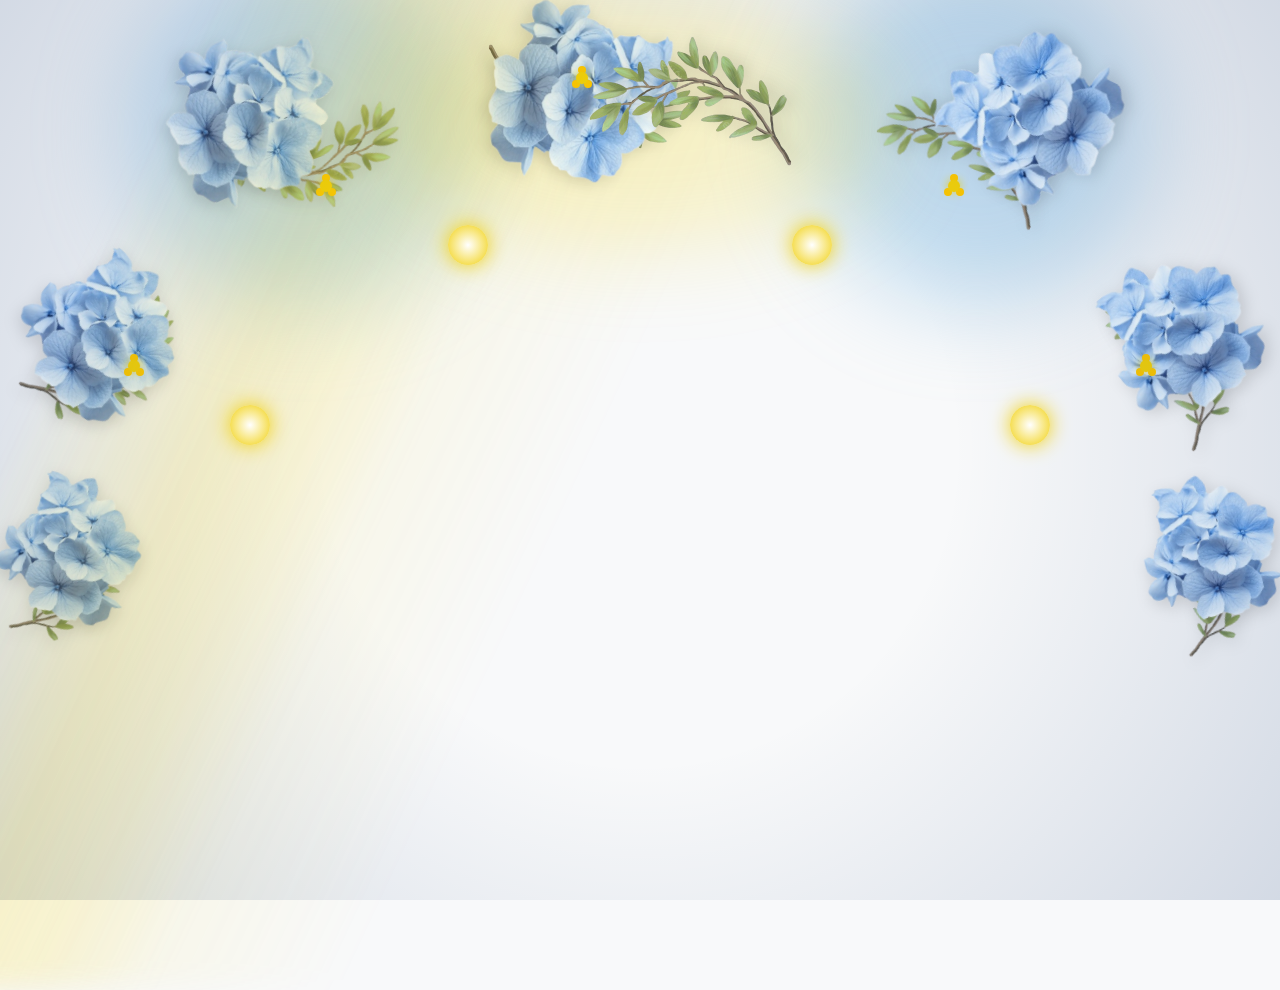
<file: flower.html>
<!DOCTYPE html>
<html lang="es">
<head>
  <meta charset="UTF-8" />
  <meta name="viewport" content="width=device-width, initial-scale=1.0" />
  <title>Para ti</title>
  
  <style>
    body {
      margin: 0;
      overflow: hidden;
      background-color: #F8F9FA;
      font-family: Arial, sans-serif;
      height: 100vh;
    }

    /* --- 1. EL ARCO FLORAL --- */
    .arco-contenedor {
      position: absolute; top: 0; left: 0; width: 100%; height: 100%;
      pointer-events: none; z-index: 1;
    }

    .mancha {
      position: absolute; border-radius: 50%; filter: blur(45px); opacity: 0;
      animation: aparecer 3s ease forwards;
    }
    .m-azul-1 { top: -5%; left: 10%; width: 350px; height: 350px; background: rgba(116, 180, 224, 0.4); }
    .m-azul-2 { top: -5%; right: 10%; width: 350px; height: 350px; background: rgba(116, 180, 224, 0.4); }
    .m-oro-1 { top: 0%; left: 50%; transform: translateX(-50%); width: 500px; height: 250px; background: rgba(241, 208, 10, 0.2); }

    .elemento-arco {
      position: absolute; opacity: 0;
      animation: aparecer 2s ease forwards var(--delay), viento 6s ease-in-out infinite alternate var(--delay);
      filter: drop-shadow(2px 5px 8px rgba(0,0,0,0.15));
    }
    
    .flor-amarilla {
      position: absolute; width: 12px; height: 12px; background: #F1D00A; border-radius: 50%;
      box-shadow: 0 0 10px #F1D00A, 6px 6px 0 -2px #fdc500, -6px 6px 0 -2px #fdc500, 0 -8px 0 -2px #fdc500;
      opacity: 0; animation: aparecer 1s forwards var(--delay), latido 3s infinite alternate calc(var(--delay) + 1s);
    }

    /* --- EFECTO TÚNEL, LUCIÉRNAGAS Y RAYOS DE LUZ --- */
    .efecto-tunel {
      position: absolute; top: 0; left: 0; width: 100%; height: 100%;
      background: radial-gradient(circle at center, transparent 40%, rgba(0, 41, 107, 0.15) 100%);
      pointer-events: none; z-index: 2;
    }

    .luciernaga {
      position: absolute; bottom: -20px; width: 6px; height: 6px;
      background: #F1D00A; border-radius: 50%; box-shadow: 0 0 10px #F1D00A, 0 0 20px #fdc500;
      opacity: 0; z-index: 4; animation: subirMagia var(--duracion) infinite ease-in-out var(--delay);
    }
    @keyframes subirMagia {
      0% { transform: translateY(0) translateX(0) scale(0); opacity: 0; }
      20% { opacity: 0.7; transform: translateY(-20vh) translateX(20px) scale(1); }
      80% { opacity: 0.7; transform: translateY(-80vh) translateX(-20px) scale(1); }
      100% { transform: translateY(-100vh) translateX(0) scale(0); opacity: 0; }
    }

    .sonda-luz {
      position: absolute; top: -10%; width: 400px; height: 120%;
      background: linear-gradient(90deg, transparent 0%, rgba(241, 208, 10, 0.15) 50%, transparent 100%);
      filter: blur(15px); transform: skewX(-25deg); pointer-events: none; z-index: 2;
      animation: barridoLuz var(--duracion) infinite linear var(--delay);
    }
    @keyframes barridoLuz {
      0% { left: 120%; opacity: 0; }
      10% { opacity: 1; }
      90% { opacity: 1; }
      100% { left: -30%; opacity: 0; }
    }

    /* --- 2. LOS FRUTOS INTERACTIVOS --- */
    .fruto-curioso {
      position: absolute; width: 40px; height: 40px; background: radial-gradient(circle, #fff, #F1D00A);
      border-radius: 50%; box-shadow: 0 0 20px #F1D00A; cursor: pointer; pointer-events: auto;
      z-index: 50; opacity: 0; transform: scale(0);
      animation: nacerFruto 1s cubic-bezier(0.175, 0.885, 0.32, 1.275) forwards var(--delay), flotarFruto 3s ease-in-out infinite alternate var(--delay);
      transition: all 0.3s;
    }
    .fruto-curioso:hover { transform: scale(1.2); box-shadow: 0 0 30px #ffea00; }
    .fruto-curioso.visto { background: radial-gradient(circle, #fff, #74b4e0); box-shadow: 0 0 15px #74b4e0; }

    /* --- MENSAJE DE INSTRUCCIÓN TEMPORAL --- */
    #mensaje-instruccion {
      position: absolute; top: 40%; left: 50%; transform: translate(-50%, -50%);
      color: #00296b; font-size: 1.3rem; font-weight: bold; font-style: italic;
      text-align: center; opacity: 0; pointer-events: none; z-index: 20;
      text-shadow: 0 0 10px #F8F9FA, 0 0 20px #F8F9FA, 0 0 30px rgba(241, 208, 10, 0.6);
      transition: opacity 0.5s ease; animation: latirInstruccion 2s infinite alternate;
    }
    @keyframes latirInstruccion {
      0% { transform: translate(-50%, -50%) scale(1); opacity: 0.6; }
      100% { transform: translate(-50%, -50%) scale(1.05); opacity: 1; }
    }

    /* --- 3. MODAL DE DATOS CURIOSOS --- */
    #modal-dato {
      position: fixed; top: 0; left: 0; width: 100%; height: 100%;
      background: rgba(248, 249, 250, 0.85); backdrop-filter: blur(5px);
      z-index: 100; display: flex; justify-content: center; align-items: center;
      opacity: 0; pointer-events: none; transition: opacity 0.4s ease;
    }
    #modal-dato.activo { opacity: 1; pointer-events: auto; }
    
    .tarjeta {
      background: #003f88; color: white; padding: 40px; border-radius: 20px;
      border: 3px solid #F1D00A; box-shadow: 0 10px 30px rgba(0,0,0,0.3); max-width: 400px; text-align: center;
      transform: translateY(50px); transition: transform 0.4s ease;
    }
    #modal-dato.activo .tarjeta { transform: translateY(0); }
    .tarjeta h3 { color: #F1D00A; margin-top: 0; font-size: 1.5rem; }
    .tarjeta p { font-size: 1.2rem; line-height: 1.5; }
    .btn-cerrar { margin-top: 20px; background: #F1D00A; color: #00296b; border: none; padding: 10px 25px; border-radius: 10px; font-weight: bold; cursor: pointer; }

    /* --- 4. CONTENEDOR DEL GRAN FINAL --- */
    #centro-revelado {
      position: absolute; top: 0; left: 0; width: 100%; height: 100%;
      display: flex; justify-content: center; align-items: flex-end; 
      opacity: 0; pointer-events: none; transition: opacity 2s ease; z-index: 5;
    }

    /* --- BOTÓN FINAL A LA CARTA --- */
    .boton-siguiente {
      position: absolute; bottom: 15%; right: 12%; 
      background-color: #F1D00A; color: #21325E; padding: 15px 40px; text-decoration: none;
      border-radius: 30px; font-weight: bold; font-size: 1.1rem;
      box-shadow: 0 4px 15px rgba(0,0,0,0.2); transition: all 0.3s ease;
      opacity: 0; pointer-events: none; z-index: 110;
    }
    .boton-siguiente:hover {
      background-color: #fdc500; transform: scale(1.1) !important; box-shadow: 0 0 20px rgba(241, 208, 10, 0.6);
    }
    .boton-siguiente.mostrar {
      animation: aparecerPop 0.6s cubic-bezier(0.175, 0.885, 0.32, 1.275) forwards; pointer-events: auto;
    }
    @keyframes aparecerPop { from { opacity: 0; transform: scale(0.5); } to { opacity: 1; transform: scale(1); } }

    /* --- 5. TU CÓDIGO CSS ORIGINAL DE LA FLOR Y TÍTULO --- */
    /* --- 5. HORTENSIA MEJORADA Y REALISTA --- */
    .titulo {
      position: absolute; top: 33%; text-align: center; color: #00296b; font-weight: bold;
      font-size: 1.5rem; width: 90%; z-index: 100; text-shadow: 0 0 10px rgba(241,208,10,0.5), 0 0 20px rgba(253,197,0,0.3);
      opacity: 0; transition: opacity 2s ease-in-out; pointer-events: none;
    }
    .titulo.mostrar { opacity: 1; }

    #hortensia-container { position: relative; width: 320px; height: 520px; }

    /* Tallo con relieve y degradado orgánico */
    .tallo {
      position: absolute; bottom: 0; left: 50%; width: 10px; height: 0px; 
      background: linear-gradient(to right, #1e3d19, #35632d, #4e8543);
      transform: translateX(-50%); border-radius: 5px;
      box-shadow: 2px 0 8px rgba(0,0,0,0.15);
      animation: crecerTallo 2s cubic-bezier(0.25, 1, 0.5, 1) forwards;
    }

    /* Hojas con nervadura central y sombra */
    .hoja {
      position: absolute; width: 65px; height: 32px;
      background: linear-gradient(135deg, #35632d 0%, #1e3d19 100%);
      border-radius: 80% 0 80% 0; opacity: 0; transform: scale(0);
      filter: drop-shadow(2px 4px 6px rgba(0,0,0,0.2));
      animation: aparecerHoja 1.2s ease-out forwards;
    }
    .hoja::after {
      content: ''; position: absolute; top: 50%; left: 0; width: 100%; height: 1px;
      background: rgba(255,255,255,0.2);
    }
    .hoja.izq { left: -58px; transform-origin: right bottom; }
    .hoja.der { right: -58px; border-radius: 0 80% 0 80%; transform-origin: left bottom; }

    .cluster { position: absolute; left: 50%; bottom: 280px; transform: translateX(-50%); }

    /* Pétalo de 4 puntas estilizado con degradado multicapa */
    .florecita {
      position: absolute; width: 34px; height: 34px;
      background: radial-gradient(circle, #74b4e0 10%, #2b6cb0 65%, #1a365d 100%);
      border-radius: 50% 10% 50% 10%; opacity: 0;
      transform: scale(0) translate(-50%, -50%) rotate(var(--rot-petalo, 0deg));
      filter: drop-shadow(0px 2px 4px rgba(0, 41, 107, 0.35));
      animation: florecer 0.8s cubic-bezier(0.175, 0.885, 0.32, 1.275) forwards;
    }

    /* Cruz del pétalo para formar la flor completa de 4 pétalos */
    .florecita::before {
      content: ''; position: absolute; top: 0; left: 0; width: 100%; height: 100%;
      background: inherit; border-radius: 10% 50% 10% 50%; transform: rotate(45deg);
    }

    /* Pistilo dorado luminoso en el centro */
    .florecita::after {
      content: ''; position: absolute; top: 50%; left: 50%; transform: translate(-50%, -50%);
      width: 6px; height: 6px; background-color: #F1D00A; border-radius: 50%;
      box-shadow: 0 0 6px #F1D00A, 0 0 2px #fff; z-index: 2;
    }

    @keyframes crecerTallo { to { height: 290px; } }
    @keyframes aparecerHoja { to { opacity: 1; transform: scale(1) rotate(var(--rotacion)); } }
    @keyframes florecer { 
      to { 
        opacity: 0.95; 
        transform: scale(1) translate(-50%, -50%) rotate(var(--rot-petalo, 0deg)); 
      } 
    }
    @keyframes aparecer { to { opacity: 1; } }
    @keyframes viento { 0% { transform: rotate(-2deg); } 100% { transform: rotate(2deg); } }
    @keyframes latido { 0% { transform: scale(1); opacity: 0.8; } 100% { transform: scale(1.2); opacity: 1; } }
    @keyframes nacerFruto { 0% { transform: scale(0); opacity: 0; } 100% { transform: scale(1); opacity: 1; } }
    @keyframes flotarFruto { 0% { transform: translateY(0px); } 100% { transform: translateY(-10px); } }
  </style>
</head>
<body>

  <div class="arco-contenedor">
    <div class="mancha m-azul-1"></div><div class="mancha m-azul-2"></div><div class="mancha m-oro-1"></div>
    <div class="efecto-tunel"></div>

    <div class="sonda-luz" style="--duracion: 12s; --delay: 0s;"></div>
    <div class="sonda-luz" style="--duracion: 18s; --delay: 6s; opacity: 0.6; width: 600px;"></div>

    <div class="luciernaga" style="left: 15%; --duracion: 12s; --delay: 0s;"></div>
    <div class="luciernaga" style="left: 35%; --duracion: 15s; --delay: 2s;"></div>
    <div class="luciernaga" style="left: 55%; --duracion: 11s; --delay: 5s;"></div>
    <div class="luciernaga" style="left: 75%; --duracion: 14s; --delay: 1s;"></div>
    <div class="luciernaga" style="left: 85%; --duracion: 13s; --delay: 4s;"></div>
    <div class="luciernaga" style="left: 25%; --duracion: 16s; --delay: 6s;"></div>
    <div class="luciernaga" style="left: 65%; --duracion: 12s; --delay: 3s;"></div>

    <img src="img/rama.png" class="elemento-arco" style="top: 55%; left: -20px; width: 180px; transform: rotate(20deg); --delay: 0.1s;">
    <img src="img/flores.png" class="elemento-arco" style="top: 50%; left: -30px; width: 200px; transform: rotate(15deg); --delay: 0.2s;">
    <img src="img/rama.png" class="elemento-arco" style="top: 30%; left: 0%; width: 200px; transform: rotate(45deg); --delay: 0.3s;">
    <img src="img/flores.png" class="elemento-arco" style="top: 25%; left: -10px; width: 220px; transform: rotate(40deg); --delay: 0.4s;">
    <img src="img/rama.png" class="elemento-arco" style="top: 5%; left: 15%; width: 220px; transform: rotate(70deg); --delay: 0.5s;">
    <img src="img/flores.png" class="elemento-arco" style="top: -5px; left: 10%; width: 240px; transform: rotate(65deg); --delay: 0.6s;">
    <img src="img/rama.png" class="elemento-arco" style="top: -20px; left: 35%; width: 250px; transform: rotate(90deg); --delay: 0.7s;">
    <img src="img/flores.png" class="elemento-arco" style="top: -40px; left: 35%; width: 260px; transform: rotate(90deg); --delay: 0.8s;">
    <img src="img/rama.png" class="elemento-arco" style="top: -20px; right: 35%; width: 250px; transform: rotate(-90deg); --delay: 0.9s;">
    <img src="img/rama.png" class="elemento-arco" style="top: 5%; right: 15%; width: 220px; transform: rotate(-70deg); --delay: 1.0s;">
    <img src="img/flores.png" class="elemento-arco" style="top: -5px; right: 10%; width: 240px; transform: rotate(-65deg); --delay: 1.1s;">
    <img src="img/rama.png" class="elemento-arco" style="top: 30%; right: 0%; width: 200px; transform: rotate(-45deg); --delay: 1.2s;">
    <img src="img/flores.png" class="elemento-arco" style="top: 25%; right: -10px; width: 220px; transform: rotate(-40deg); --delay: 1.3s;">
    <img src="img/rama.png" class="elemento-arco" style="top: 55%; right: -20px; width: 180px; transform: rotate(-20deg); --delay: 1.4s;">
    <img src="img/flores.png" class="elemento-arco" style="top: 50%; right: -30px; width: 200px; transform: rotate(-15deg); --delay: 1.5s;">

    <div class="flor-amarilla" style="top: 40%; left: 10%; --delay: 1.6s;"></div>
    <div class="flor-amarilla" style="top: 20%; left: 25%; --delay: 1.8s;"></div>
    <div class="flor-amarilla" style="top: 8%; left: 45%; --delay: 2.0s;"></div>
    <div class="flor-amarilla" style="top: 20%; right: 25%; --delay: 2.2s;"></div>
    <div class="flor-amarilla" style="top: 40%; right: 10%; --delay: 2.4s;"></div>
  </div>

  <div id="mensaje-instruccion">Toca las luces doradas ✨</div>

  <div class="fruto-curioso" style="top: 45%; left: 18%; --delay: 3s;"></div>
  <div class="fruto-curioso" style="top: 25%; left: 35%; --delay: 3.3s;"></div>
  <div class="fruto-curioso" style="top: 25%; right: 35%; --delay: 3.6s;"></div>
  <div class="fruto-curioso" style="top: 45%; right: 18%; --delay: 3.9s;"></div>

  <div id="centro-revelado">
    <h1 class="titulo">
      Las hortensias expresan algo diferente dependiendo de dónde están.<br><br>
      Azul... Mi color favorito.
    </h1>
    <div id="hortensia-container"></div>
    
    <a href="carta.html" class="boton-siguiente" id="btn-carta">IR A LA CARTA</a>
  </div>

  <div id="modal-dato">
    <div class="tarjeta">
      <h3 id="modal-titulo">Dato Curioso</h3>
      <p id="modal-texto">Texto aquí.</p>
      <button class="btn-cerrar" id="btn-cerrar-modal">Entendido ✨</button>
    </div>
  </div>

  <script src="main.js"></script> 

  <script>
    const baseDatos = {
      1: "Las hortensias pueden cambiar de color dependiendo del suelo donde crecen. Me parece curioso cómo el entorno puede influir tanto en algo tan bonito.",
      2: "Una hortensia parece una sola flor, pero en realidad está formada por muchas florecitas pequeñas. Como si lo bonito se construyera poco a poco",
      3: "El color azul aparece cuando el suelo es más ácido y la planta puede absorber aluminio. La naturaleza tiene formas muy curiosas de hacer las cosas.",
      4: "Las hortensias necesitan bastante agua para mantenerse bonitas. Hasta las cosas más hermosas necesitan de cuidado."
    };

    let datosLeidos = 0;
    let frutoActual = null;
    let frutosYaVistos = new Set();

    document.addEventListener("DOMContentLoaded", () => {
      const frutos = document.querySelectorAll('.fruto-curioso');
      const instruccion = document.getElementById('mensaje-instruccion');
      const modal = document.getElementById('modal-dato');
      const tituloModal = document.getElementById('modal-titulo');
      const textoModal = document.getElementById('modal-texto');
      const btnCerrar = document.getElementById('btn-cerrar-modal');

      // Mostrar instrucción después de 5 segundos si no ha hecho clic
      setTimeout(() => {
        if (datosLeidos === 0) {
          instruccion.style.opacity = '1';
        }
      }, 5000);

      frutos.forEach((fruto, index) => {
        fruto.addEventListener('click', function() {
          instruccion.style.display = 'none';
          
          const id = index + 1;
          tituloModal.innerText = "Dato Curioso " + id;
          textoModal.innerText = baseDatos[id];
          modal.classList.add('activo');
          frutoActual = { id: id, element: this };
        });
      });

      btnCerrar.addEventListener('click', () => {
        modal.classList.remove('activo');
        
        if (frutoActual && !frutosYaVistos.has(frutoActual.id)) {
          frutosYaVistos.add(frutoActual.id);
          datosLeidos++;
          frutoActual.element.classList.add('visto');
          
          if (datosLeidos === 4) {
            revelarGranFinal();
          }
        }
      });
    });

    function revelarGranFinal() {
      // 1. Iluminar contenedor central
      const centro = document.getElementById('centro-revelado');
      centro.style.opacity = '1';
      centro.style.pointerEvents = 'auto';

      // 2. Encender título
      document.querySelector('.titulo').classList.add('mostrar');

      // 3. Dibujar flor
      if(typeof dibujarFlorOriginal === 'function') {
        dibujarFlorOriginal();
      } else {
        console.error("No se encontró dibujarFlorOriginal() en main.js");
      }

      // 4. Mostrar botón después de 4 segundos
      setTimeout(() => {
        document.getElementById('btn-carta').classList.add('mostrar');
      }, 4000);
    }

    // Transición suave hacia la carta
    document.addEventListener("DOMContentLoaded", () => {
      // (Tu código existente del DOMContentLoaded sigue igual...)
      
      // Agregamos el evento al botón de la carta:
      const btnCarta = document.getElementById('btn-carta');
      if(btnCarta) {
        btnCarta.addEventListener('click', function(e) {
          e.preventDefault(); // Evita el salto brusco
          const destino = this.href;
          
          // Desvanece toda la pantalla suavemente
          document.body.style.transition = "opacity 1.5s ease";
          document.body.style.opacity = "0";
          
          // Espera a que termine de desvanecerse para cambiar de página
          setTimeout(() => {
            window.location.href = destino;
          }, 1500);
        });
      }
    });
  </script>
</body>
</html>
</file>
